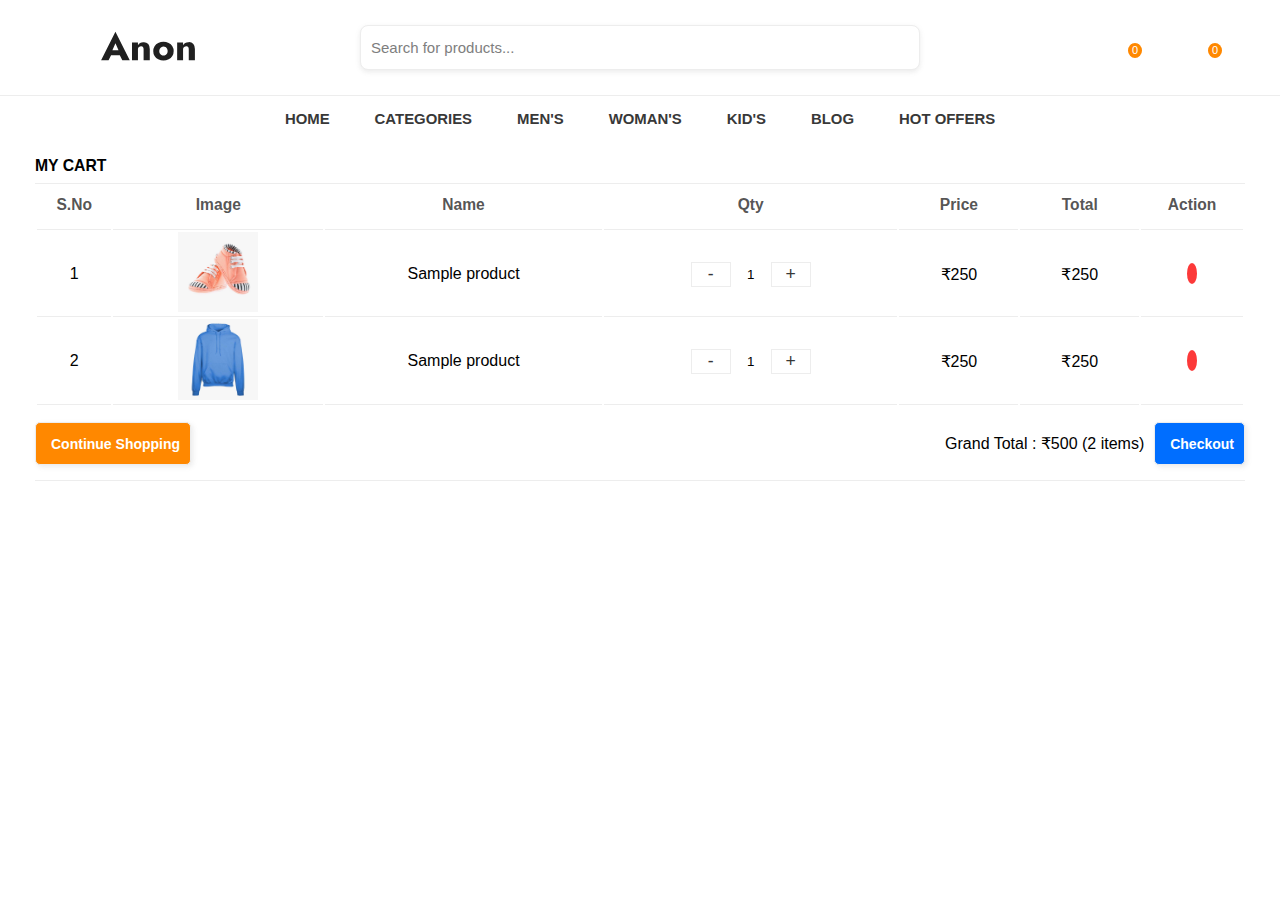
<file: cart.html>
<!doctype html>
<html lang="en">

<head>
    <title>Ecommerce</title>
    <!-- Required meta tags -->
    <meta charset="utf-8">
    <meta name="viewport" content="width=device-width, initial-scale=1, shrink-to-fit=no">
    <link rel="stylesheet" href="https://cdnjs.cloudflare.com/ajax/libs/font-awesome/6.1.1/css/all.min.css"
        integrity="sha512-KfkfwYDsLkIlwQp6LFnl8zNdLGxu9YAA1QvwINks4PhcElQSvqcyVLLD9aMhXd13uQjoXtEKNosOWaZqXgel0g=="
        crossorigin="anonymous" referrerpolicy="no-referrer" />
    <link rel="stylesheet" href="https://cdn.jsdelivr.net/npm/swiper@8/swiper-bundle.min.css" />

    <link rel="stylesheet" href="style.css">
</head>

<body>

    <div class="overlay" id="overlay"></div>

    <!-- header -->
    <div class="header">
        <div class="container">
            <div class="logo">
                <a href=""><img src="assets/images/logo/logo.svg" alt=""></a>
            </div>
            <form action="#">
                <input type="text" placeholder="Search for products...">
                <i class="fa-solid fa-magnifying-glass"></i>
            </form>
            <div class="user-action">
                <a href="#"><i class="fa-regular fa-user"></i></a>
                <div class="cart">
                    <a href="#"><i class="fa-solid fa-bag-shopping"></i></a>
                    <span>0</span>
                </div>
                <div class="order">
                    <a href="#"><i class="fa-solid fa-truck-fast"></i></a>
                    <span>0</span>
                </div>
            </div>
        </div>
    </div>

    <!-- menu's -->
    <nav class="navbar">
        <div class="container">
            <ul class="menubar">
                <li class="menu-category-list">
                    <a href="#" class="menu-title">Home</a>
                </li>
                <li class="menu-category-list">
                    <a href="#" class="menu-title">Categories</a>
                    <div class="dropdown-container">
                        <div class="dropdown-lists">
                            <h4 class="dropdown-heading">Men's</h4>
                            <ul class="dropdown-menu">
                                <li><a href="#" class="dropdown-menu-title">Casual</a></li>
                                <li><a href="#" class="dropdown-menu-title">Formal</a></li>
                                <li><a href="#" class="dropdown-menu-title">T-shirt</a></li>
                                <li><a href="#" class="dropdown-menu-title">Shorts</a></li>
                                <li><a href="#" class="dropdown-menu-title">Jeans</a></li>
                                <li><a href="#" class="dropdown-menu-title"><img
                                            src="assets/images/electronics-banner-1.jpg" alt=""></a></li>
                            </ul>
                        </div>
                        <div class="dropdown-lists">
                            <h4 class="dropdown-heading">Women's</h4>
                            <ul class="dropdown-menu">
                                <li><a href="#" class="dropdown-menu-title">Casual</a></li>
                                <li><a href="#" class="dropdown-menu-title">Formal</a></li>
                                <li><a href="#" class="dropdown-menu-title">Kurties</a></li>
                                <li><a href="#" class="dropdown-menu-title">Sarees</a></li>
                                <li><a href="#" class="dropdown-menu-title">Lehanga</a></li>
                                <li><a href="#" class="dropdown-menu-title"><img src="assets/images/mens-banner.jpg"
                                            alt=""></a></li>
                            </ul>
                        </div>
                        <div class="dropdown-lists">
                            <h4 class="dropdown-heading">Kid's</h4>
                            <ul class="dropdown-menu">
                                <li><a href="#" class="dropdown-menu-title">Jeans</a></li>
                                <li><a href="#" class="dropdown-menu-title">Shorts</a></li>
                                <li><a href="#" class="dropdown-menu-title">T-shirt</a></li>
                                <li><a href="#" class="dropdown-menu-title">Hats</a></li>
                                <li><a href="#" class="dropdown-menu-title">Shoes</a></li>
                                <li><a href="#" class="dropdown-menu-title"><img src="assets/images/womens-banner.jpg"
                                            alt=""></a></li>
                            </ul>
                        </div>
                        <div class="dropdown-lists">
                            <h4 class="dropdown-heading">Accessories</h4>
                            <ul class="dropdown-menu">
                                <li><a href="#" class="dropdown-menu-title">Earings</a></li>
                                <li><a href="#" class="dropdown-menu-title">Mackup-kit</a></li>
                                <li><a href="#" class="dropdown-menu-title">Lipstick</a></li>
                                <li><a href="#" class="dropdown-menu-title">Belt</a></li>
                                <li><a href="#" class="dropdown-menu-title">Watches</a></li>
                                <li><a href="#" class="dropdown-menu-title"><img
                                            src="assets/images/electronics-banner-2.jpg" alt=""></a></li>
                            </ul>
                        </div>
                    </div>
                </li>
                <li class="menu-category-list">
                    <a href="#" class="menu-title">Men's</a>
                    <ul class="dropdown-single-list">
                        <li class="dropdown-item"><a href="#">T-shirts</a></li>
                        <li class="dropdown-item"><a href="#">Shorts</a></li>
                        <li class="dropdown-item"><a href="#">Shoes</a></li>
                        <li class="dropdown-item"><a href="#">Jeans</a></li>
                    </ul>
                </li>
                <li class="menu-category-list">
                    <a href="#" class="menu-title">Woman's</a>
                    <ul class="dropdown-single-list">
                        <li class="dropdown-item"><a href="#">Kurties</a></li>
                        <li class="dropdown-item"><a href="#">Sarees</a></li>
                        <li class="dropdown-item"><a href="#">Lehanga</a></li>
                        <li class="dropdown-item"><a href="#">Jeans</a></li>
                    </ul>
                </li>
                <li class="menu-category-list">
                    <a href="#" class="menu-title">Kid's</a>
                    <ul class="dropdown-single-list">
                        <li class="dropdown-item"><a href="#">T-shirts</a></li>
                        <li class="dropdown-item"><a href="#">Shorts</a></li>
                        <li class="dropdown-item"><a href="#">Shoes</a></li>
                        <li class="dropdown-item"><a href="#">Hats</a></li>
                    </ul>
                </li>
                <li class="menu-category-list">
                    <a href="#" class="menu-title">Blog</a>
                </li>
                <li class="menu-category-list">
                    <a href="#" class="menu-title">Hot Offers</a>
                </li>
            </ul>
        </div>
    </nav>

    <!-- mobile-menu -->
    <div class="mobile-menu-pane">
        <ul class="menu-container">
            <li class="menu_lists_item"><a id="sidebar_btn"><i class="fas fa-bars"></i></a></li>
            <li class="menu_lists_item"><a href="#"><i class="fas fa-bag-shopping"></i><span>0</span></a></li>
            <li class="menu_lists_item"><a href="#"><i class="fas fa-truck-fast"></i></a></li>
            <li class="menu_lists_item"><a href="#"><i class="fas fa-user"></i></a></li>
            <li class="menu_lists_item"><a id="sidebar2_btn"><i class="fas fa-list"></i></a></li>
        </ul>
    </div>

    <div class="mobile-sidebar-pane">
        <div class="container" id="sidebar">
            <div class="heading">
                <h3>Menu</h3>
                <div id="sidebar_close">
                    <i class="fa fa-xmark"></i>
                </div>
            </div>
            <ul class="mobile_main_menu">
                <li class="mobile_menu_lists">
                    <a href="#" class="mobile_menu_links">Home</a>
                </li>
                <li class="mobile_menu_lists">
                    <button class="accordian_menu" id="accordian_menu">
                        <p class="menu_name">Men's</p>
                        <div><i class="fa fa-plus"></i></div>
                    </button>
                    <ul class="mobile_category_menu" id="mobile_category_menu">
                        <li class="mobile_category_menu_lists"><a href="#">T-shirts</a></li>
                        <li class="mobile_category_menu_lists"><a href="#">Shorts</a></li>
                        <li class="mobile_category_menu_lists"><a href="#">Shoes</a></li>
                        <li class="mobile_category_menu_lists"><a href="#">Jeans</a></li>
                    </ul>
                </li>
                <li class="mobile_menu_lists">
                    <button class="accordian_menu" id="accordian_menu">
                        <p class="menu_name">Women's</p>
                        <div><i class="fa fa-plus"></i></div>
                    </button>
                    <ul class="mobile_category_menu" id="mobile_category_menu">
                        <li class="mobile_category_menu_lists"><a href="#">Kurties</a></li>
                        <li class="mobile_category_menu_lists"><a href="#">Sarees</a></li>
                        <li class="mobile_category_menu_lists"><a href="#">Lehangs</a></li>
                        <li class="mobile_category_menu_lists"><a href="#">Jeans</a></li>
                    </ul>
                </li>
                <li class="mobile_menu_lists">
                    <button class="accordian_menu" id="accordian_menu">
                        <p class="menu_name">Kid's</p>
                        <div><i class="fa fa-plus"></i></div>
                    </button>
                    <ul class="mobile_category_menu" id="mobile_category_menu">
                        <li class="mobile_category_menu_lists"><a href="#">T-shirts</a></li>
                        <li class="mobile_category_menu_lists"><a href="#">Shorts</a></li>
                        <li class="mobile_category_menu_lists"><a href="#">Shoes</a></li>
                        <li class="mobile_category_menu_lists"><a href="#">Hats</a></li>
                    </ul>
                </li>
                <li class="mobile_menu_lists">
                    <a href="#" class="mobile_menu_links">Blog</a>
                </li>
                <li class="mobile_menu_lists">
                    <a href="#" class="mobile_menu_links">Hot Offers</a>
                </li>
            </ul>
        </div>
    </div>

    <div class="mobile-sidebar-pane">
        <div class="container" id="sidebar2">
            <div class="heading">
                <h3>Categories</h3>
                <div id="sidebar2_close">
                    <i class="fa fa-xmark"></i>
                </div>
            </div>
            <ul class="mobile_main_menu">
                <li class="mobile_menu_lists">
                    <button class="accordian_menu" id="accordian_menu">
                        <p class="menu_name">Men's</p>
                        <div><i class="fa fa-plus"></i></div>
                    </button>
                    <ul class="mobile_category_menu" id="mobile_category_menu">
                        <li class="mobile_category_menu_lists"><a href="#">Formal</a></li>
                        <li class="mobile_category_menu_lists"><a href="#">Casual</a></li>
                        <li class="mobile_category_menu_lists"><a href="#">T-shirts</a></li>
                        <li class="mobile_category_menu_lists"><a href="#">Shorts</a></li>
                        <li class="mobile_category_menu_lists"><a href="#">Jeans</a></li>
                    </ul>
                </li>
                <li class="mobile_menu_lists">
                    <button class="accordian_menu" id="accordian_menu">
                        <p class="menu_name">Women's</p>
                        <div><i class="fa fa-plus"></i></div>
                    </button>
                    <ul class="mobile_category_menu" id="mobile_category_menu">
                        <li class="mobile_category_menu_lists"><a href="#">Formal</a></li>
                        <li class="mobile_category_menu_lists"><a href="#">Casual</a></li>
                        <li class="mobile_category_menu_lists"><a href="#">Kurties</a></li>
                        <li class="mobile_category_menu_lists"><a href="#">Sarees</a></li>
                        <li class="mobile_category_menu_lists"><a href="#">Lehangs</a></li>
                    </ul>
                </li>
                <li class="mobile_menu_lists">
                    <button class="accordian_menu" id="accordian_menu">
                        <p class="menu_name">Kid's</p>
                        <div><i class="fa fa-plus"></i></div>
                    </button>
                    <ul class="mobile_category_menu" id="mobile_category_menu">
                        <li class="mobile_category_menu_lists"><a href="#">Jeans</a></li>
                        <li class="mobile_category_menu_lists"><a href="#">Shorts</a></li>
                        <li class="mobile_category_menu_lists"><a href="#">T-shirts</a></li>
                        <li class="mobile_category_menu_lists"><a href="#">Hats</a></li>
                        <li class="mobile_category_menu_lists"><a href="#">Shoes</a></li>
                    </ul>
                </li>
                <li class="mobile_menu_lists">
                    <button class="accordian_menu" id="accordian_menu">
                        <p class="menu_name">Accessories</p>
                        <div><i class="fa fa-plus"></i></div>
                    </button>
                    <ul class="mobile_category_menu" id="mobile_category_menu">
                        <li class="mobile_category_menu_lists"><a href="#">Earings</a></li>
                        <li class="mobile_category_menu_lists"><a href="#">Makeup Kit</a></li>
                        <li class="mobile_category_menu_lists"><a href="#">Lipstick</a></li>
                        <li class="mobile_category_menu_lists"><a href="#">Belt</a></li>
                        <li class="mobile_category_menu_lists"><a href="#">Watches</a></li>
                    </ul>
                </li>
                <li class="mobile_menu_lists">
                    <button class="accordian_menu" id="accordian_menu">
                        <p class="menu_name">Top Picks</p>
                        <div><i class="fa fa-plus"></i></div>
                    </button>
                    <ul class="mobile_category_menu" id="mobile_category_menu">
                        <li class="mobile_category_menu_lists"><a href="#">Under &#8377;100</a></li>
                        <li class="mobile_category_menu_lists"><a href="#">&#8377;100 - &#8377;500</a></li>
                        <li class="mobile_category_menu_lists"><a href="#">&#8377;500 - &#8377;1000</a></li>
                        <li class="mobile_category_menu_lists"><a href="#">&#8377;1000 - &#8377;5000</a></li>
                        <li class="mobile_category_menu_lists"><a href="#">&#8377;5000 - &#8377;10000</a></li>
                        <li class="mobile_category_menu_lists"><a href="#">Above &#8377;10000</a></li>
                    </ul>
                </li>
            </ul>
        </div>
    </div>

    <!-- cart section  -->
    <div class="my_cart">
        <div class="container">
            <div class="my_cart_section">
                <h3 class="heading">My Cart</h3>
                <div class="main_cart">
                    <table class="table">
                        <thead>
                            <th>S.No</th>
                            <th>Image</th>
                            <th>Name</th>
                            <th>Qty</th>
                            <th>Price</th>
                            <th>Total</th>
                            <th>Action</th>
                        </thead>
                        <tbody>
                            <tr>
                                <td>1</td>
                                <td><img src="assets/images/products/1.jpg" alt=""></td>
                                <td><p>Sample product</p></td>
                                <td>
                                    <div class="qty">
                                        <button class="qtyDown">-</button>
                                        <input type="text" readonly value="1">
                                        <button class="qtyUp">+</button>
                                    </div>
                                </td>
                                <td>&#8377;250</td>
                                <td>&#8377;250</td>
                                <td><i class="fas fa-xmark"></i></td>
                            </tr>
                            <tr>
                                <td>2</td>
                                <td><img src="assets/images/products/2.jpg" alt=""></td>
                                <td><p>Sample product</p></td>
                                <td>
                                    <div class="qty">
                                        <button class="qtyDown">-</button>
                                        <input type="text" readonly value="1">
                                        <button class="qtyUp">+</button>
                                    </div>
                                </td>
                                <td>&#8377;250</td>
                                <td>&#8377;250</td>
                                <td><i class="fas fa-xmark"></i></td>
                            </tr>
                        </tbody>
                    </table>
                </div>
                <div class="cart_actions">
                    <div class="left">
                        <button><i class="fa fa-shopping-basket"></i>Continue Shopping</button>
                    </div>
                    <div class="right">
                        <p>Grand Total : &#8377;500 (2 items)</p>
                        <button><i class="fa fa-wallet"></i>Checkout</button>
                    </div>
                </div>
            </div>
        </div>
    </div>

    <script src="https://cdn.jsdelivr.net/npm/swiper@8/swiper-bundle.min.js"></script>
    <script src="app.js"></script>
    <script>
        
    </script>
</body>

</html>
</file>
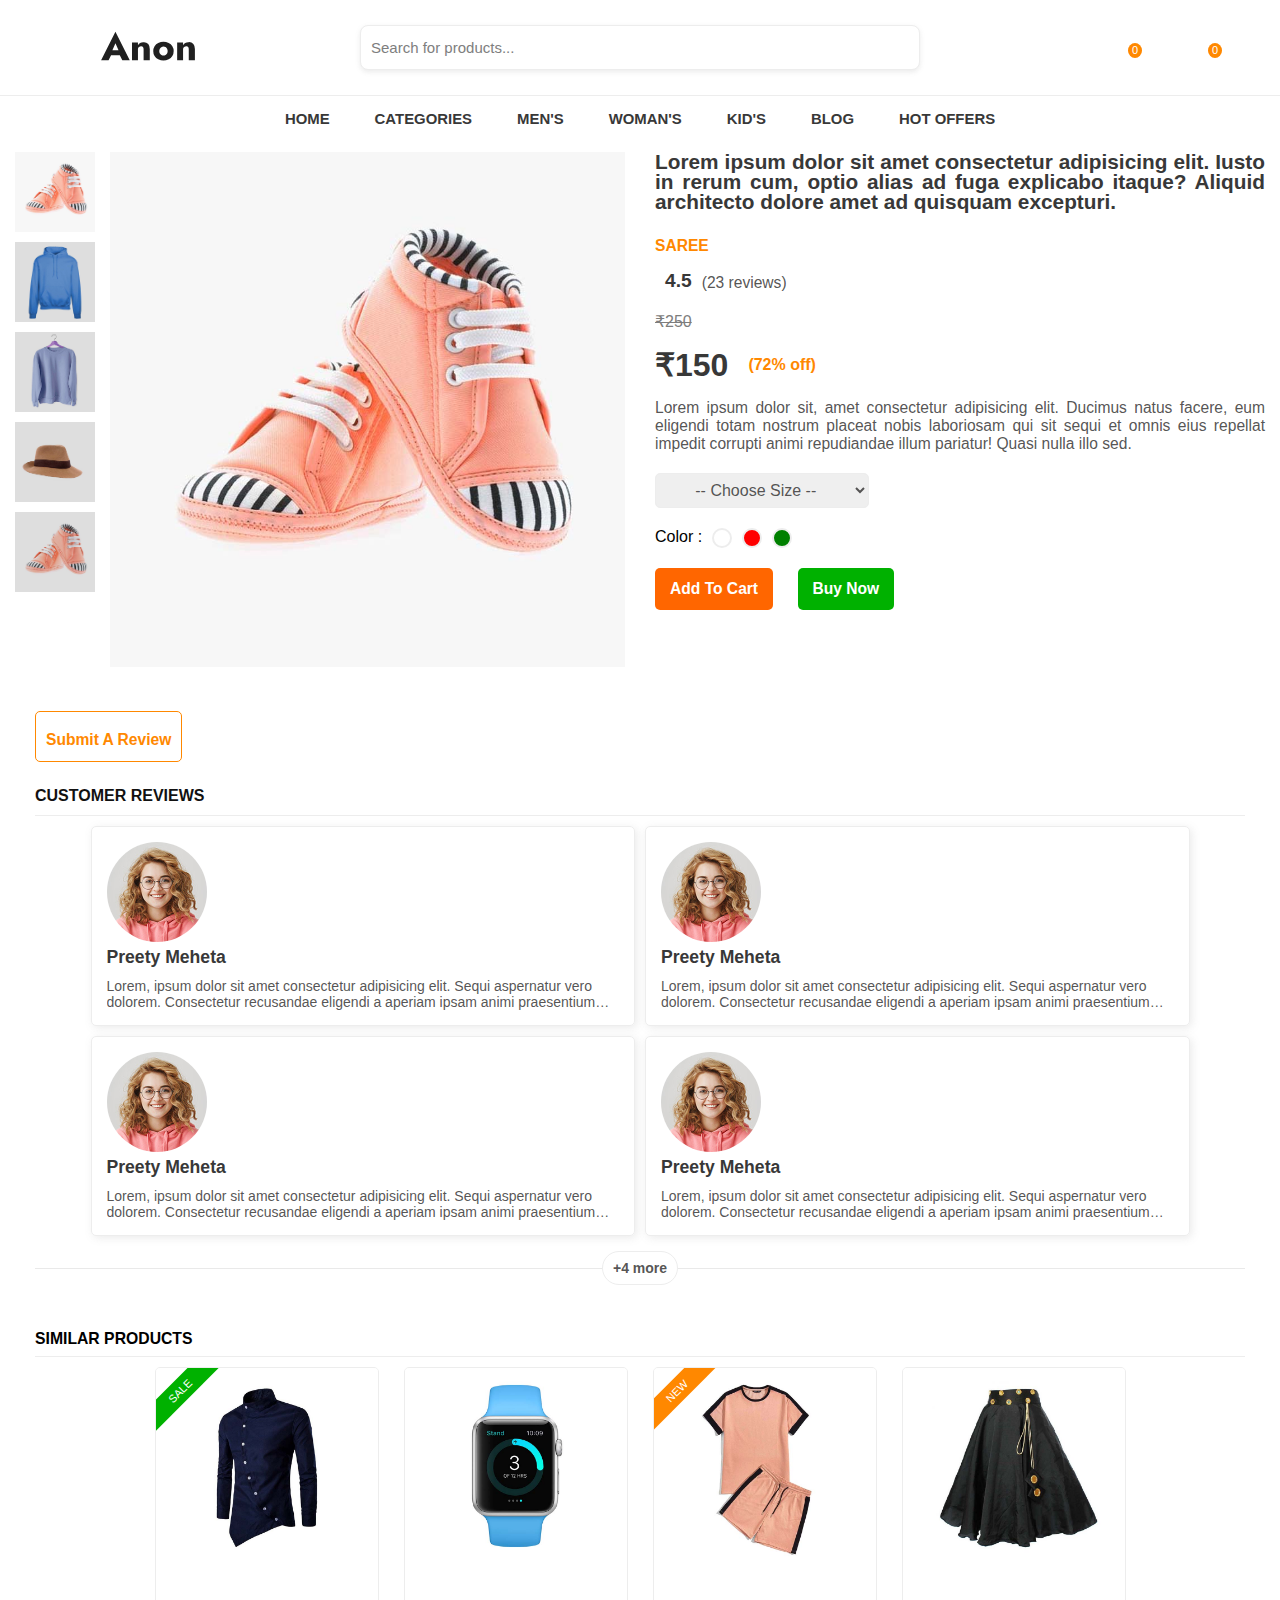
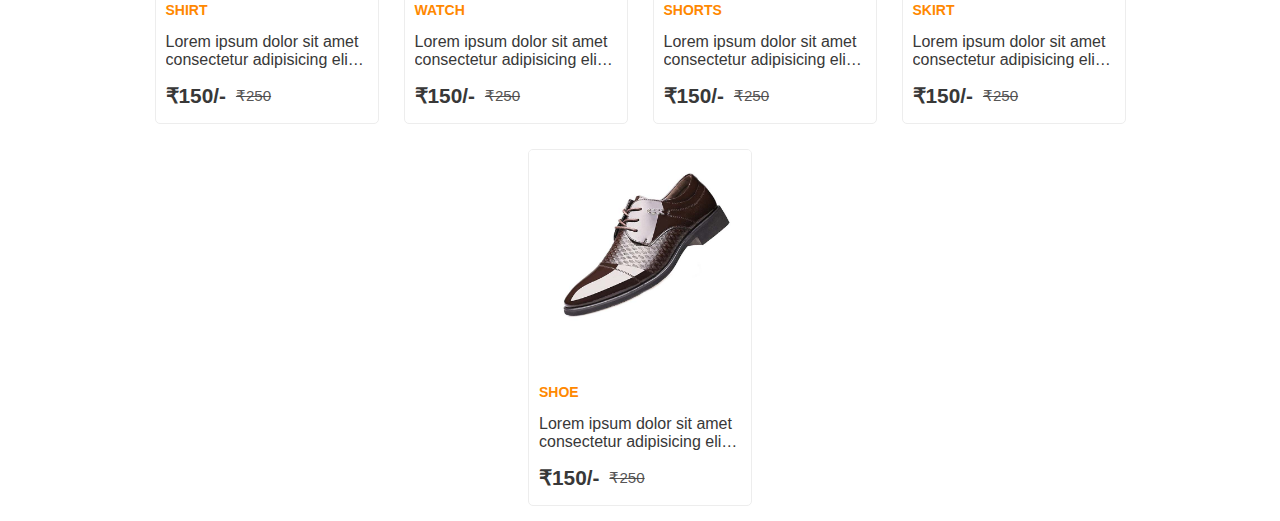
<file: product.html>
<!doctype html>
<html lang="en">

<head>
    <title>Ecommerce</title>
    <!-- Required meta tags -->
    <meta charset="utf-8">
    <meta name="viewport" content="width=device-width, initial-scale=1, shrink-to-fit=no">
    <link rel="stylesheet" href="https://cdnjs.cloudflare.com/ajax/libs/font-awesome/6.1.1/css/all.min.css"
        integrity="sha512-KfkfwYDsLkIlwQp6LFnl8zNdLGxu9YAA1QvwINks4PhcElQSvqcyVLLD9aMhXd13uQjoXtEKNosOWaZqXgel0g=="
        crossorigin="anonymous" referrerpolicy="no-referrer" />
    <link rel="stylesheet" href="https://cdn.jsdelivr.net/npm/swiper@8/swiper-bundle.min.css" />

    <link rel="stylesheet" href="style.css">
</head>

<body>

    <div class="overlay" id="overlay"></div>

    <!-- header -->
    <div class="header">
        <div class="container">
            <div class="logo">
                <a href=""><img src="assets/images/logo/logo.svg" alt=""></a>
            </div>
            <form action="#">
                <input type="text" placeholder="Search for products...">
                <i class="fa-solid fa-magnifying-glass"></i>
            </form>
            <div class="user-action">
                <a href="#"><i class="fa-regular fa-user"></i></a>
                <div class="cart">
                    <a href="#"><i class="fa-solid fa-bag-shopping"></i></a>
                    <span>0</span>
                </div>
                <div class="order">
                    <a href="#"><i class="fa-solid fa-truck-fast"></i></a>
                    <span>0</span>
                </div>
            </div>
        </div>
    </div>

    <!-- menu's -->
    <nav class="navbar">
        <div class="container">
            <ul class="menubar">
                <li class="menu-category-list">
                    <a href="#" class="menu-title">Home</a>
                </li>
                <li class="menu-category-list">
                    <a href="#" class="menu-title">Categories</a>
                    <div class="dropdown-container">
                        <div class="dropdown-lists">
                            <h4 class="dropdown-heading">Men's</h4>
                            <ul class="dropdown-menu">
                                <li><a href="#" class="dropdown-menu-title">Casual</a></li>
                                <li><a href="#" class="dropdown-menu-title">Formal</a></li>
                                <li><a href="#" class="dropdown-menu-title">T-shirt</a></li>
                                <li><a href="#" class="dropdown-menu-title">Shorts</a></li>
                                <li><a href="#" class="dropdown-menu-title">Jeans</a></li>
                                <li><a href="#" class="dropdown-menu-title"><img
                                            src="assets/images/electronics-banner-1.jpg" alt=""></a></li>
                            </ul>
                        </div>
                        <div class="dropdown-lists">
                            <h4 class="dropdown-heading">Women's</h4>
                            <ul class="dropdown-menu">
                                <li><a href="#" class="dropdown-menu-title">Casual</a></li>
                                <li><a href="#" class="dropdown-menu-title">Formal</a></li>
                                <li><a href="#" class="dropdown-menu-title">Kurties</a></li>
                                <li><a href="#" class="dropdown-menu-title">Sarees</a></li>
                                <li><a href="#" class="dropdown-menu-title">Lehanga</a></li>
                                <li><a href="#" class="dropdown-menu-title"><img src="assets/images/mens-banner.jpg"
                                            alt=""></a></li>
                            </ul>
                        </div>
                        <div class="dropdown-lists">
                            <h4 class="dropdown-heading">Kid's</h4>
                            <ul class="dropdown-menu">
                                <li><a href="#" class="dropdown-menu-title">Jeans</a></li>
                                <li><a href="#" class="dropdown-menu-title">Shorts</a></li>
                                <li><a href="#" class="dropdown-menu-title">T-shirt</a></li>
                                <li><a href="#" class="dropdown-menu-title">Hats</a></li>
                                <li><a href="#" class="dropdown-menu-title">Shoes</a></li>
                                <li><a href="#" class="dropdown-menu-title"><img src="assets/images/womens-banner.jpg"
                                            alt=""></a></li>
                            </ul>
                        </div>
                        <div class="dropdown-lists">
                            <h4 class="dropdown-heading">Accessories</h4>
                            <ul class="dropdown-menu">
                                <li><a href="#" class="dropdown-menu-title">Earings</a></li>
                                <li><a href="#" class="dropdown-menu-title">Mackup-kit</a></li>
                                <li><a href="#" class="dropdown-menu-title">Lipstick</a></li>
                                <li><a href="#" class="dropdown-menu-title">Belt</a></li>
                                <li><a href="#" class="dropdown-menu-title">Watches</a></li>
                                <li><a href="#" class="dropdown-menu-title"><img
                                            src="assets/images/electronics-banner-2.jpg" alt=""></a></li>
                            </ul>
                        </div>
                    </div>
                </li>
                <li class="menu-category-list">
                    <a href="#" class="menu-title">Men's</a>
                    <ul class="dropdown-single-list">
                        <li class="dropdown-item"><a href="#">T-shirts</a></li>
                        <li class="dropdown-item"><a href="#">Shorts</a></li>
                        <li class="dropdown-item"><a href="#">Shoes</a></li>
                        <li class="dropdown-item"><a href="#">Jeans</a></li>
                    </ul>
                </li>
                <li class="menu-category-list">
                    <a href="#" class="menu-title">Woman's</a>
                    <ul class="dropdown-single-list">
                        <li class="dropdown-item"><a href="#">Kurties</a></li>
                        <li class="dropdown-item"><a href="#">Sarees</a></li>
                        <li class="dropdown-item"><a href="#">Lehanga</a></li>
                        <li class="dropdown-item"><a href="#">Jeans</a></li>
                    </ul>
                </li>
                <li class="menu-category-list">
                    <a href="#" class="menu-title">Kid's</a>
                    <ul class="dropdown-single-list">
                        <li class="dropdown-item"><a href="#">T-shirts</a></li>
                        <li class="dropdown-item"><a href="#">Shorts</a></li>
                        <li class="dropdown-item"><a href="#">Shoes</a></li>
                        <li class="dropdown-item"><a href="#">Hats</a></li>
                    </ul>
                </li>
                <li class="menu-category-list">
                    <a href="#" class="menu-title">Blog</a>
                </li>
                <li class="menu-category-list">
                    <a href="#" class="menu-title">Hot Offers</a>
                </li>
            </ul>
        </div>
    </nav>

    <!-- mobile-menu -->
    <div class="mobile-menu-pane">
        <ul class="menu-container">
            <li class="menu_lists_item"><a id="sidebar_btn"><i class="fas fa-bars"></i></a></li>
            <li class="menu_lists_item"><a href="#"><i class="fas fa-bag-shopping"></i><span>0</span></a></li>
            <li class="menu_lists_item"><a href="#"><i class="fas fa-truck-fast"></i></a></li>
            <li class="menu_lists_item"><a href="#"><i class="fas fa-user"></i></a></li>
            <li class="menu_lists_item"><a id="sidebar2_btn"><i class="fas fa-list"></i></a></li>
        </ul>
    </div>

    <div class="mobile-sidebar-pane">
        <div class="container" id="sidebar">
            <div class="heading">
                <h3>Menu</h3>
                <div id="sidebar_close">
                    <i class="fa fa-xmark"></i>
                </div>
            </div>
            <ul class="mobile_main_menu">
                <li class="mobile_menu_lists">
                    <a href="#" class="mobile_menu_links">Home</a>
                </li>
                <li class="mobile_menu_lists">
                    <button class="accordian_menu" id="accordian_menu">
                        <p class="menu_name">Men's</p>
                        <div><i class="fa fa-plus"></i></div>
                    </button>
                    <ul class="mobile_category_menu" id="mobile_category_menu">
                        <li class="mobile_category_menu_lists"><a href="#">T-shirts</a></li>
                        <li class="mobile_category_menu_lists"><a href="#">Shorts</a></li>
                        <li class="mobile_category_menu_lists"><a href="#">Shoes</a></li>
                        <li class="mobile_category_menu_lists"><a href="#">Jeans</a></li>
                    </ul>
                </li>
                <li class="mobile_menu_lists">
                    <button class="accordian_menu" id="accordian_menu">
                        <p class="menu_name">Women's</p>
                        <div><i class="fa fa-plus"></i></div>
                    </button>
                    <ul class="mobile_category_menu" id="mobile_category_menu">
                        <li class="mobile_category_menu_lists"><a href="#">Kurties</a></li>
                        <li class="mobile_category_menu_lists"><a href="#">Sarees</a></li>
                        <li class="mobile_category_menu_lists"><a href="#">Lehangs</a></li>
                        <li class="mobile_category_menu_lists"><a href="#">Jeans</a></li>
                    </ul>
                </li>
                <li class="mobile_menu_lists">
                    <button class="accordian_menu" id="accordian_menu">
                        <p class="menu_name">Kid's</p>
                        <div><i class="fa fa-plus"></i></div>
                    </button>
                    <ul class="mobile_category_menu" id="mobile_category_menu">
                        <li class="mobile_category_menu_lists"><a href="#">T-shirts</a></li>
                        <li class="mobile_category_menu_lists"><a href="#">Shorts</a></li>
                        <li class="mobile_category_menu_lists"><a href="#">Shoes</a></li>
                        <li class="mobile_category_menu_lists"><a href="#">Hats</a></li>
                    </ul>
                </li>
                <li class="mobile_menu_lists">
                    <a href="#" class="mobile_menu_links">Blog</a>
                </li>
                <li class="mobile_menu_lists">
                    <a href="#" class="mobile_menu_links">Hot Offers</a>
                </li>
            </ul>
        </div>
    </div>

    <div class="mobile-sidebar-pane">
        <div class="container" id="sidebar2">
            <div class="heading">
                <h3>Categories</h3>
                <div id="sidebar2_close">
                    <i class="fa fa-xmark"></i>
                </div>
            </div>
            <ul class="mobile_main_menu">
                <li class="mobile_menu_lists">
                    <button class="accordian_menu" id="accordian_menu">
                        <p class="menu_name">Men's</p>
                        <div><i class="fa fa-plus"></i></div>
                    </button>
                    <ul class="mobile_category_menu" id="mobile_category_menu">
                        <li class="mobile_category_menu_lists"><a href="#">Formal</a></li>
                        <li class="mobile_category_menu_lists"><a href="#">Casual</a></li>
                        <li class="mobile_category_menu_lists"><a href="#">T-shirts</a></li>
                        <li class="mobile_category_menu_lists"><a href="#">Shorts</a></li>
                        <li class="mobile_category_menu_lists"><a href="#">Jeans</a></li>
                    </ul>
                </li>
                <li class="mobile_menu_lists">
                    <button class="accordian_menu" id="accordian_menu">
                        <p class="menu_name">Women's</p>
                        <div><i class="fa fa-plus"></i></div>
                    </button>
                    <ul class="mobile_category_menu" id="mobile_category_menu">
                        <li class="mobile_category_menu_lists"><a href="#">Formal</a></li>
                        <li class="mobile_category_menu_lists"><a href="#">Casual</a></li>
                        <li class="mobile_category_menu_lists"><a href="#">Kurties</a></li>
                        <li class="mobile_category_menu_lists"><a href="#">Sarees</a></li>
                        <li class="mobile_category_menu_lists"><a href="#">Lehangs</a></li>
                    </ul>
                </li>
                <li class="mobile_menu_lists">
                    <button class="accordian_menu" id="accordian_menu">
                        <p class="menu_name">Kid's</p>
                        <div><i class="fa fa-plus"></i></div>
                    </button>
                    <ul class="mobile_category_menu" id="mobile_category_menu">
                        <li class="mobile_category_menu_lists"><a href="#">Jeans</a></li>
                        <li class="mobile_category_menu_lists"><a href="#">Shorts</a></li>
                        <li class="mobile_category_menu_lists"><a href="#">T-shirts</a></li>
                        <li class="mobile_category_menu_lists"><a href="#">Hats</a></li>
                        <li class="mobile_category_menu_lists"><a href="#">Shoes</a></li>
                    </ul>
                </li>
                <li class="mobile_menu_lists">
                    <button class="accordian_menu" id="accordian_menu">
                        <p class="menu_name">Accessories</p>
                        <div><i class="fa fa-plus"></i></div>
                    </button>
                    <ul class="mobile_category_menu" id="mobile_category_menu">
                        <li class="mobile_category_menu_lists"><a href="#">Earings</a></li>
                        <li class="mobile_category_menu_lists"><a href="#">Makeup Kit</a></li>
                        <li class="mobile_category_menu_lists"><a href="#">Lipstick</a></li>
                        <li class="mobile_category_menu_lists"><a href="#">Belt</a></li>
                        <li class="mobile_category_menu_lists"><a href="#">Watches</a></li>
                    </ul>
                </li>
                <li class="mobile_menu_lists">
                    <button class="accordian_menu" id="accordian_menu">
                        <p class="menu_name">Top Picks</p>
                        <div><i class="fa fa-plus"></i></div>
                    </button>
                    <ul class="mobile_category_menu" id="mobile_category_menu">
                        <li class="mobile_category_menu_lists"><a href="#">Under &#8377;100</a></li>
                        <li class="mobile_category_menu_lists"><a href="#">&#8377;100 - &#8377;500</a></li>
                        <li class="mobile_category_menu_lists"><a href="#">&#8377;500 - &#8377;1000</a></li>
                        <li class="mobile_category_menu_lists"><a href="#">&#8377;1000 - &#8377;5000</a></li>
                        <li class="mobile_category_menu_lists"><a href="#">&#8377;5000 - &#8377;10000</a></li>
                        <li class="mobile_category_menu_lists"><a href="#">Above &#8377;10000</a></li>
                    </ul>
                </li>
            </ul>
        </div>
    </div>

    <div class="product_showcase">
        <div class="container">
            <div class="product_showcase_section">
                <div class="left">
                    <div class="gallery">
                        <div class="images active">
                            <img onmouseover="selectImage(this.src,1)" src="assets/images/products/1.jpg" alt="">
                        </div>
                        <div class="images">
                            <img onmouseover="selectImage(this.src,2)" src="assets/images/products/2.jpg" alt="">
                        </div>
                        <div class="images">
                            <img onmouseover="selectImage(this.src,3)" src="assets/images/products/3.jpg" alt="">
                        </div>
                        <div class="images">
                            <img onmouseover="selectImage(this.src,4)" src="assets/images/products/4.jpg" alt="">
                        </div>
                        <div class="images">
                            <img onmouseover="selectImage(this.src,5)" src="assets/images/products/1.jpg" alt="">
                        </div>
                    </div>
                    <div class="main_product">
                        <div class="image" id="picture" onmousemove="move(event)">
                            <div class="scan"></div>
                            <img src="assets/images/products/1.jpg" alt="">
                        </div>
                        <div class="zoom" id="zoom"></div>
                    </div>
                </div>
                <div class="right">
                    <div class="product_details">
                        <h3>Lorem ipsum dolor sit amet consectetur adipisicing elit. Iusto in rerum cum, optio alias ad fuga explicabo itaque? Aliquid architecto dolore amet ad quisquam excepturi.</h3>
                        <div class="prod_cat_name">
                            <p>SAREE</p>
                        </div>
                        <div class="prod_review">
                            <div class="rating_stars">
                                <i class="fas fa-star"></i>
                                <i class="fas fa-star"></i>
                                <i class="fas fa-star"></i>
                                <i class="fas fa-star"></i>
                                <i class="fas fa-star-half-stroke"></i>
                            </div>
                            <div class="ratings">
                                <p>4.5</p>
                            </div>
                            <div class="review_info">
                                <p>(23 reviews)</p>
                            </div>
                        </div>
                        <div class="prod_pricing">
                            <p class="prod_act_price">&#8377;250</p>
                            <div>
                                <p class="prod_sell_price">&#8377;150</p>
                                <p class="off_price">(72% off)</p>
                            </div>
                        </div>
                        <div class="description">
                            <p>Lorem ipsum dolor sit, amet consectetur adipisicing elit. Ducimus natus facere, eum eligendi totam nostrum placeat nobis laboriosam qui sit sequi et omnis eius repellat impedit corrupti animi repudiandae illum pariatur! Quasi nulla illo sed.</p>
                        </div>
                        <div class="sizing">
                            <select name="" id="">
                                <option disabled selected>-- Choose Size --</option>
                                <option value="m" >M</option>
                            </select>
                        </div>
                        <!-- enable if needed -->
                        <!-- <div class="sizing">
                            <select name="" id="">
                                <option disabled selected>-- Choose Quantity --</option>
                                <option value="1" >1</option>
                                <option value="2" >2</option>
                                <option value="3" >3</option>
                                <option value="4" >4</option>
                                <option value="5" >5</option>
                                <option value="6" >6</option>
                                <option value="7" >7</option>
                                <option value="8" >8</option>
                                <option value="9" >9</option>
                                <option value="10" >10</option>
                            </select>
                        </div> -->
                        <div class="color">
                            <p class="color_title">Color :</p>
                            <div class="main">
                                <div class="color_palate">
                                    <div class="default"></div>
                                    <p>None</p>
                                </div>
                                <div class="color_palate">
                                    <div class="red" style="background-color: red;"></div>
                                    <p>Red</p>
                                </div>
                                <div class="color_palate">
                                    <div class="green" style="background-color: green;"></div>
                                    <p>Green</p>
                                </div>
                            </div>
                        </div>
                        <div class="buttons">
                            <button class="add_cart">Add To Cart</button>
                            <button class="buy_now">Buy Now</button>
                        </div>
                    </div>
                </div>
            </div>
        </div>
    </div>

    <div class="customer_review">
        <div class="container">
            <div class="customer_review_section">
                <div class="submit_review">
                    <button><i class="fas fa-sm fa-pen"></i> Submit A Review</button>
                </div>
                <div class="review_heading">
                    <p>Customer Reviews</p>
                </div>
                <div class="reviews_card">
                    <div class="user_card">
                        <div class="user_avatar">
                            <img src="assets/images/testimonial-1.jpg" alt="">
                        </div>
                        <div class="user_name"><p>Preety Meheta</p></div>
                        <div class="user_rating_star">
                            <div class="stars">
                                <i class="fas fa-star"></i>
                                <i class="fas fa-star"></i>
                                <i class="fas fa-star"></i>
                                <i class="fas fa-star"></i>
                                <i class="fas fa-star-half-stroke"></i>
                            </div>
                        </div>
                        <div class="user_review_text">
                            <p>Lorem, ipsum dolor sit amet consectetur adipisicing elit. Sequi aspernatur vero dolorem. Consectetur recusandae eligendi a aperiam ipsam animi praesentium explicabo dignissimos odit officia, minima atque eaque asperiores! Amet iure exercitationem a quae. Repudiandae dolor provident quibusdam nesciunt vitae necessitatibus veniam esse et exercitationem maiores? Suscipit laborum nam dignissimos voluptate!</p>
                        </div>
                    </div>
                    <div class="user_card">
                        <div class="user_avatar">
                            <img src="assets/images/testimonial-1.jpg" alt="">
                        </div>
                        <div class="user_name"><p>Preety Meheta</p></div>
                        <div class="user_rating_star">
                            <div class="stars">
                                <i class="fas fa-star"></i>
                                <i class="fas fa-star"></i>
                                <i class="fas fa-star"></i>
                                <i class="fas fa-star"></i>
                                <i class="fas fa-star-half-stroke"></i>
                            </div>
                        </div>
                        <div class="user_review_text">
                            <p>Lorem, ipsum dolor sit amet consectetur adipisicing elit. Sequi aspernatur vero dolorem. Consectetur recusandae eligendi a aperiam ipsam animi praesentium explicabo dignissimos odit officia, minima atque eaque asperiores! Amet iure exercitationem a quae. Repudiandae dolor provident quibusdam nesciunt vitae necessitatibus veniam esse et exercitationem maiores? Suscipit laborum nam dignissimos voluptate!</p>
                        </div>
                    </div>

                    <div class="user_card">
                        <div class="user_avatar">
                            <img src="assets/images/testimonial-1.jpg" alt="">
                        </div>
                        <div class="user_name"><p>Preety Meheta</p></div>
                        <div class="user_rating_star">
                            <div class="stars">
                                <i class="fas fa-star"></i>
                                <i class="fas fa-star"></i>
                                <i class="fas fa-star"></i>
                                <i class="fas fa-star"></i>
                                <i class="fas fa-star-half-stroke"></i>
                            </div>
                        </div>
                        <div class="user_review_text">
                            <p>Lorem, ipsum dolor sit amet consectetur adipisicing elit. Sequi aspernatur vero dolorem. Consectetur recusandae eligendi a aperiam ipsam animi praesentium explicabo dignissimos odit officia, minima atque eaque asperiores! Amet iure exercitationem a quae. Repudiandae dolor provident quibusdam nesciunt vitae necessitatibus veniam esse et exercitationem maiores? Suscipit laborum nam dignissimos voluptate!</p>
                        </div>
                    </div>
                    <div class="user_card">
                        <div class="user_avatar">
                            <img src="assets/images/testimonial-1.jpg" alt="">
                        </div>
                        <div class="user_name"><p>Preety Meheta</p></div>
                        <div class="user_rating_star">
                            <div class="stars">
                                <i class="fas fa-star"></i>
                                <i class="fas fa-star"></i>
                                <i class="fas fa-star"></i>
                                <i class="fas fa-star"></i>
                                <i class="fas fa-star-half-stroke"></i>
                            </div>
                        </div>
                        <div class="user_review_text">
                            <p>Lorem, ipsum dolor sit amet consectetur adipisicing elit. Sequi aspernatur vero dolorem. Consectetur recusandae eligendi a aperiam ipsam animi praesentium explicabo dignissimos odit officia, minima atque eaque asperiores! Amet iure exercitationem a quae. Repudiandae dolor provident quibusdam nesciunt vitae necessitatibus veniam esse et exercitationem maiores? Suscipit laborum nam dignissimos voluptate!</p>
                        </div>
                    </div>
                </div>
                <div class="read_more">
                    <button>+4 more</button>
                    <div class="border"></div>
                </div>

                <!-- <div class="no_review">
                    <p>No Reviews Yet.</p>
                </div> -->
            </div>
        </div>
    </div>

    <div class="latest">
        <div class="container">
            <div class="latest_section">
                <h3 class="heading">Similar Products</h3>
                <div class="card_container">
                    <div class="card">
                        <div class="image">
                            <img src="assets/images/products/shirt-1.jpg" class="img-default" alt="">
                            <img src="assets/images/products/shirt-2.jpg" class="img-hover" alt="">
                            <p class="sale">Sale</p>
                            <div class="actions">
                                <i class="fa fa-eye"></i>
                                <i class="fa fa-cart-plus"></i>
                                <i class="fa fa-heart"></i>
                            </div>
                        </div>
                        <div class="details">
                            <a href="#" class="cat_name">Shirt</a>
                            <h4 class="prod_name">
                                <a href="#" class="name">Lorem ipsum dolor sit amet consectetur adipisicing elit. Modi,
                                    vitae.</a>
                            </h4>
                            <div class="stars">
                                <i class="fas fa-star"></i>
                                <i class="fas fa-star"></i>
                                <i class="fas fa-star"></i>
                                <i class="far fa-star"></i>
                                <i class="far fa-star"></i>
                            </div>
                            <div class="pricing">
                                <div class="sell_price">&#8377;150/-</div>
                                <div class="act_price">&#8377;250</div>
                            </div>
                        </div>
                    </div>
                    <div class="card">
                        <div class="image">
                            <img src="assets/images/products/watch-1.jpg" class="img-default" alt="">
                            <img src="assets/images/products/watch-2.jpg" class="img-hover" alt="">
                            <div class="actions">
                                <i class="fa fa-eye"></i>
                                <i class="fa fa-cart-plus"></i>
                                <i class="fa fa-heart"></i>
                            </div>
                        </div>
                        <div class="details">
                            <a href="#" class="cat_name">Watch</a>
                            <h4 class="prod_name">
                                <a href="#" class="name">Lorem ipsum dolor sit amet consectetur adipisicing elit. Modi,
                                    vitae.</a>
                            </h4>
                            <div class="stars">
                                <i class="fas fa-star"></i>
                                <i class="fas fa-star"></i>
                                <i class="fas fa-star"></i>
                                <i class="far fa-star"></i>
                                <i class="far fa-star"></i>
                            </div>
                            <div class="pricing">
                                <div class="sell_price">&#8377;150/-</div>
                                <div class="act_price">&#8377;250</div>
                            </div>
                        </div>
                    </div>
                    <div class="card">
                        <div class="image">
                            <img src="assets/images/products/shorts-1.jpg" class="img-default" alt="">
                            <img src="assets/images/products/shorts-2.jpg" class="img-hover" alt="">
                            <p class="sale new">New</p>
                            <div class="actions">
                                <i class="fa fa-eye"></i>
                                <i class="fa fa-cart-plus"></i>
                                <i class="fa fa-heart"></i>
                            </div>
                        </div>
                        <div class="details">
                            <a href="#" class="cat_name">Shorts</a>
                            <h4 class="prod_name">
                                <a href="#" class="name">Lorem ipsum dolor sit amet consectetur adipisicing elit. Modi,
                                    vitae.</a>
                            </h4>
                            <div class="stars">
                                <i class="fas fa-star"></i>
                                <i class="fas fa-star"></i>
                                <i class="fas fa-star"></i>
                                <i class="far fa-star"></i>
                                <i class="far fa-star"></i>
                            </div>
                            <div class="pricing">
                                <div class="sell_price">&#8377;150/-</div>
                                <div class="act_price">&#8377;250</div>
                            </div>
                        </div>
                    </div>
                    <div class="card">
                        <div class="image">
                            <img src="assets/images/products/clothes-3.jpg" class="img-default" alt="">
                            <img src="assets/images/products/clothes-4.jpg" class="img-hover" alt="">
                            <div class="actions">
                                <i class="fa fa-eye"></i>
                                <i class="fa fa-cart-plus"></i>
                                <i class="fa fa-heart"></i>
                            </div>
                        </div>
                        <div class="details">
                            <a href="#" class="cat_name">Skirt</a>
                            <h4 class="prod_name">
                                <a href="#" class="name">Lorem ipsum dolor sit amet consectetur adipisicing elit. Modi,
                                    vitae.</a>
                            </h4>
                            <div class="stars">
                                <i class="fas fa-star"></i>
                                <i class="fas fa-star"></i>
                                <i class="fas fa-star"></i>
                                <i class="far fa-star"></i>
                                <i class="far fa-star"></i>
                            </div>
                            <div class="pricing">
                                <div class="sell_price">&#8377;150/-</div>
                                <div class="act_price">&#8377;250</div>
                            </div>
                        </div>
                    </div>
                    <div class="card">
                        <div class="image">
                            <img src="assets/images/products/shoe-1.jpg" class="img-default" alt="">
                            <img src="assets/images/products/shoe-1_1.jpg" class="img-hover" alt="">
                            <div class="actions">
                                <i class="fa fa-eye"></i>
                                <i class="fa fa-cart-plus"></i>
                                <i class="fa fa-heart"></i>
                            </div>
                        </div>
                        <div class="details">
                            <a href="#" class="cat_name">Shoe</a>
                            <h4 class="prod_name">
                                <a href="#" class="name">Lorem ipsum dolor sit amet consectetur adipisicing elit. Modi,
                                    vitae.</a>
                            </h4>
                            <div class="stars">
                                <i class="fas fa-star"></i>
                                <i class="fas fa-star"></i>
                                <i class="fas fa-star"></i>
                                <i class="far fa-star"></i>
                                <i class="far fa-star"></i>
                            </div>
                            <div class="pricing">
                                <div class="sell_price">&#8377;150/-</div>
                                <div class="act_price">&#8377;250</div>
                            </div>
                        </div>
                    </div>
                </div>
            </div>
        </div>
    </div>

    <script src="https://cdn.jsdelivr.net/npm/swiper@8/swiper-bundle.min.js"></script>
    <script src="app.js"></script>
    <script>
        
    </script>
</body>

</html>
</file>
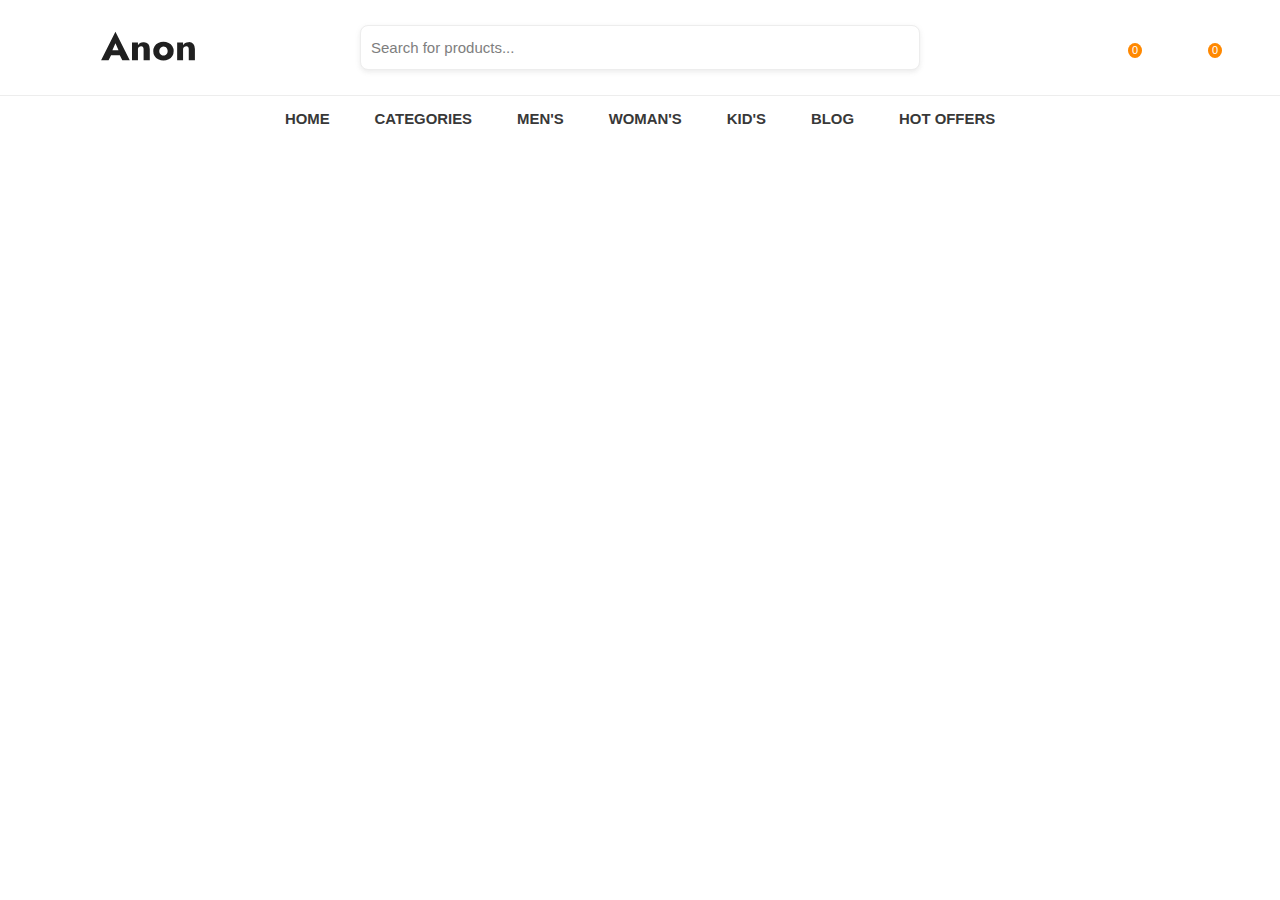
<file: search.html>
<!doctype html>
<html lang="en">

<head>
    <title>Ecommerce</title>
    <!-- Required meta tags -->
    <meta charset="utf-8">
    <meta name="viewport" content="width=device-width, initial-scale=1, shrink-to-fit=no">
    <link rel="stylesheet" href="https://cdnjs.cloudflare.com/ajax/libs/font-awesome/6.1.1/css/all.min.css"
        integrity="sha512-KfkfwYDsLkIlwQp6LFnl8zNdLGxu9YAA1QvwINks4PhcElQSvqcyVLLD9aMhXd13uQjoXtEKNosOWaZqXgel0g=="
        crossorigin="anonymous" referrerpolicy="no-referrer" />
    <link rel="stylesheet" href="https://cdn.jsdelivr.net/npm/swiper@8/swiper-bundle.min.css" />

    <link rel="stylesheet" href="style.css">
</head>

<body>

    <div class="overlay" id="overlay"></div>

    <!-- header -->
    <div class="header">
        <div class="container">
            <div class="logo">
                <a href=""><img src="assets/images/logo/logo.svg" alt=""></a>
            </div>
            <form action="#">
                <input type="text" placeholder="Search for products...">
                <i class="fa-solid fa-magnifying-glass"></i>
            </form>
            <div class="user-action">
                <a href="#"><i class="fa-regular fa-user"></i></a>
                <div class="cart">
                    <a href="#"><i class="fa-solid fa-bag-shopping"></i></a>
                    <span>0</span>
                </div>
                <div class="order">
                    <a href="#"><i class="fa-solid fa-truck-fast"></i></a>
                    <span>0</span>
                </div>
            </div>
        </div>
    </div>

    <!-- menu's -->
    <nav class="navbar">
        <div class="container">
            <ul class="menubar">
                <li class="menu-category-list">
                    <a href="#" class="menu-title">Home</a>
                </li>
                <li class="menu-category-list">
                    <a href="#" class="menu-title">Categories</a>
                    <div class="dropdown-container">
                        <div class="dropdown-lists">
                            <h4 class="dropdown-heading">Men's</h4>
                            <ul class="dropdown-menu">
                                <li><a href="#" class="dropdown-menu-title">Casual</a></li>
                                <li><a href="#" class="dropdown-menu-title">Formal</a></li>
                                <li><a href="#" class="dropdown-menu-title">T-shirt</a></li>
                                <li><a href="#" class="dropdown-menu-title">Shorts</a></li>
                                <li><a href="#" class="dropdown-menu-title">Jeans</a></li>
                                <li><a href="#" class="dropdown-menu-title"><img
                                            src="assets/images/electronics-banner-1.jpg" alt=""></a></li>
                            </ul>
                        </div>
                        <div class="dropdown-lists">
                            <h4 class="dropdown-heading">Women's</h4>
                            <ul class="dropdown-menu">
                                <li><a href="#" class="dropdown-menu-title">Casual</a></li>
                                <li><a href="#" class="dropdown-menu-title">Formal</a></li>
                                <li><a href="#" class="dropdown-menu-title">Kurties</a></li>
                                <li><a href="#" class="dropdown-menu-title">Sarees</a></li>
                                <li><a href="#" class="dropdown-menu-title">Lehanga</a></li>
                                <li><a href="#" class="dropdown-menu-title"><img src="assets/images/mens-banner.jpg"
                                            alt=""></a></li>
                            </ul>
                        </div>
                        <div class="dropdown-lists">
                            <h4 class="dropdown-heading">Kid's</h4>
                            <ul class="dropdown-menu">
                                <li><a href="#" class="dropdown-menu-title">Jeans</a></li>
                                <li><a href="#" class="dropdown-menu-title">Shorts</a></li>
                                <li><a href="#" class="dropdown-menu-title">T-shirt</a></li>
                                <li><a href="#" class="dropdown-menu-title">Hats</a></li>
                                <li><a href="#" class="dropdown-menu-title">Shoes</a></li>
                                <li><a href="#" class="dropdown-menu-title"><img src="assets/images/womens-banner.jpg"
                                            alt=""></a></li>
                            </ul>
                        </div>
                        <div class="dropdown-lists">
                            <h4 class="dropdown-heading">Accessories</h4>
                            <ul class="dropdown-menu">
                                <li><a href="#" class="dropdown-menu-title">Earings</a></li>
                                <li><a href="#" class="dropdown-menu-title">Mackup-kit</a></li>
                                <li><a href="#" class="dropdown-menu-title">Lipstick</a></li>
                                <li><a href="#" class="dropdown-menu-title">Belt</a></li>
                                <li><a href="#" class="dropdown-menu-title">Watches</a></li>
                                <li><a href="#" class="dropdown-menu-title"><img
                                            src="assets/images/electronics-banner-2.jpg" alt=""></a></li>
                            </ul>
                        </div>
                    </div>
                </li>
                <li class="menu-category-list">
                    <a href="#" class="menu-title">Men's</a>
                    <ul class="dropdown-single-list">
                        <li class="dropdown-item"><a href="#">T-shirts</a></li>
                        <li class="dropdown-item"><a href="#">Shorts</a></li>
                        <li class="dropdown-item"><a href="#">Shoes</a></li>
                        <li class="dropdown-item"><a href="#">Jeans</a></li>
                    </ul>
                </li>
                <li class="menu-category-list">
                    <a href="#" class="menu-title">Woman's</a>
                    <ul class="dropdown-single-list">
                        <li class="dropdown-item"><a href="#">Kurties</a></li>
                        <li class="dropdown-item"><a href="#">Sarees</a></li>
                        <li class="dropdown-item"><a href="#">Lehanga</a></li>
                        <li class="dropdown-item"><a href="#">Jeans</a></li>
                    </ul>
                </li>
                <li class="menu-category-list">
                    <a href="#" class="menu-title">Kid's</a>
                    <ul class="dropdown-single-list">
                        <li class="dropdown-item"><a href="#">T-shirts</a></li>
                        <li class="dropdown-item"><a href="#">Shorts</a></li>
                        <li class="dropdown-item"><a href="#">Shoes</a></li>
                        <li class="dropdown-item"><a href="#">Hats</a></li>
                    </ul>
                </li>
                <li class="menu-category-list">
                    <a href="#" class="menu-title">Blog</a>
                </li>
                <li class="menu-category-list">
                    <a href="#" class="menu-title">Hot Offers</a>
                </li>
            </ul>
        </div>
    </nav>

    <!-- mobile-menu -->
    <div class="mobile-menu-pane">
        <ul class="menu-container">
            <li class="menu_lists_item"><a id="sidebar_btn"><i class="fas fa-bars"></i></a></li>
            <li class="menu_lists_item"><a href="#"><i class="fas fa-bag-shopping"></i><span>0</span></a></li>
            <li class="menu_lists_item"><a href="#"><i class="fas fa-truck-fast"></i></a></li>
            <li class="menu_lists_item"><a href="#"><i class="fas fa-user"></i></a></li>
            <li class="menu_lists_item"><a id="sidebar2_btn"><i class="fas fa-list"></i></a></li>
        </ul>
    </div>

    <div class="mobile-sidebar-pane">
        <div class="container" id="sidebar">
            <div class="heading">
                <h3>Menu</h3>
                <div id="sidebar_close">
                    <i class="fa fa-xmark"></i>
                </div>
            </div>
            <ul class="mobile_main_menu">
                <li class="mobile_menu_lists">
                    <a href="#" class="mobile_menu_links">Home</a>
                </li>
                <li class="mobile_menu_lists">
                    <button class="accordian_menu" id="accordian_menu">
                        <p class="menu_name">Men's</p>
                        <div><i class="fa fa-plus"></i></div>
                    </button>
                    <ul class="mobile_category_menu" id="mobile_category_menu">
                        <li class="mobile_category_menu_lists"><a href="#">T-shirts</a></li>
                        <li class="mobile_category_menu_lists"><a href="#">Shorts</a></li>
                        <li class="mobile_category_menu_lists"><a href="#">Shoes</a></li>
                        <li class="mobile_category_menu_lists"><a href="#">Jeans</a></li>
                    </ul>
                </li>
                <li class="mobile_menu_lists">
                    <button class="accordian_menu" id="accordian_menu">
                        <p class="menu_name">Women's</p>
                        <div><i class="fa fa-plus"></i></div>
                    </button>
                    <ul class="mobile_category_menu" id="mobile_category_menu">
                        <li class="mobile_category_menu_lists"><a href="#">Kurties</a></li>
                        <li class="mobile_category_menu_lists"><a href="#">Sarees</a></li>
                        <li class="mobile_category_menu_lists"><a href="#">Lehangs</a></li>
                        <li class="mobile_category_menu_lists"><a href="#">Jeans</a></li>
                    </ul>
                </li>
                <li class="mobile_menu_lists">
                    <button class="accordian_menu" id="accordian_menu">
                        <p class="menu_name">Kid's</p>
                        <div><i class="fa fa-plus"></i></div>
                    </button>
                    <ul class="mobile_category_menu" id="mobile_category_menu">
                        <li class="mobile_category_menu_lists"><a href="#">T-shirts</a></li>
                        <li class="mobile_category_menu_lists"><a href="#">Shorts</a></li>
                        <li class="mobile_category_menu_lists"><a href="#">Shoes</a></li>
                        <li class="mobile_category_menu_lists"><a href="#">Hats</a></li>
                    </ul>
                </li>
                <li class="mobile_menu_lists">
                    <a href="#" class="mobile_menu_links">Blog</a>
                </li>
                <li class="mobile_menu_lists">
                    <a href="#" class="mobile_menu_links">Hot Offers</a>
                </li>
            </ul>
        </div>
    </div>

    <div class="mobile-sidebar-pane">
        <div class="container" id="sidebar2">
            <div class="heading">
                <h3>Categories</h3>
                <div id="sidebar2_close">
                    <i class="fa fa-xmark"></i>
                </div>
            </div>
            <ul class="mobile_main_menu">
                <li class="mobile_menu_lists">
                    <button class="accordian_menu" id="accordian_menu">
                        <p class="menu_name">Men's</p>
                        <div><i class="fa fa-plus"></i></div>
                    </button>
                    <ul class="mobile_category_menu" id="mobile_category_menu">
                        <li class="mobile_category_menu_lists"><a href="#">Formal</a></li>
                        <li class="mobile_category_menu_lists"><a href="#">Casual</a></li>
                        <li class="mobile_category_menu_lists"><a href="#">T-shirts</a></li>
                        <li class="mobile_category_menu_lists"><a href="#">Shorts</a></li>
                        <li class="mobile_category_menu_lists"><a href="#">Jeans</a></li>
                    </ul>
                </li>
                <li class="mobile_menu_lists">
                    <button class="accordian_menu" id="accordian_menu">
                        <p class="menu_name">Women's</p>
                        <div><i class="fa fa-plus"></i></div>
                    </button>
                    <ul class="mobile_category_menu" id="mobile_category_menu">
                        <li class="mobile_category_menu_lists"><a href="#">Formal</a></li>
                        <li class="mobile_category_menu_lists"><a href="#">Casual</a></li>
                        <li class="mobile_category_menu_lists"><a href="#">Kurties</a></li>
                        <li class="mobile_category_menu_lists"><a href="#">Sarees</a></li>
                        <li class="mobile_category_menu_lists"><a href="#">Lehangs</a></li>
                    </ul>
                </li>
                <li class="mobile_menu_lists">
                    <button class="accordian_menu" id="accordian_menu">
                        <p class="menu_name">Kid's</p>
                        <div><i class="fa fa-plus"></i></div>
                    </button>
                    <ul class="mobile_category_menu" id="mobile_category_menu">
                        <li class="mobile_category_menu_lists"><a href="#">Jeans</a></li>
                        <li class="mobile_category_menu_lists"><a href="#">Shorts</a></li>
                        <li class="mobile_category_menu_lists"><a href="#">T-shirts</a></li>
                        <li class="mobile_category_menu_lists"><a href="#">Hats</a></li>
                        <li class="mobile_category_menu_lists"><a href="#">Shoes</a></li>
                    </ul>
                </li>
                <li class="mobile_menu_lists">
                    <button class="accordian_menu" id="accordian_menu">
                        <p class="menu_name">Accessories</p>
                        <div><i class="fa fa-plus"></i></div>
                    </button>
                    <ul class="mobile_category_menu" id="mobile_category_menu">
                        <li class="mobile_category_menu_lists"><a href="#">Earings</a></li>
                        <li class="mobile_category_menu_lists"><a href="#">Makeup Kit</a></li>
                        <li class="mobile_category_menu_lists"><a href="#">Lipstick</a></li>
                        <li class="mobile_category_menu_lists"><a href="#">Belt</a></li>
                        <li class="mobile_category_menu_lists"><a href="#">Watches</a></li>
                    </ul>
                </li>
                <li class="mobile_menu_lists">
                    <button class="accordian_menu" id="accordian_menu">
                        <p class="menu_name">Top Picks</p>
                        <div><i class="fa fa-plus"></i></div>
                    </button>
                    <ul class="mobile_category_menu" id="mobile_category_menu">
                        <li class="mobile_category_menu_lists"><a href="#">Under &#8377;100</a></li>
                        <li class="mobile_category_menu_lists"><a href="#">&#8377;100 - &#8377;500</a></li>
                        <li class="mobile_category_menu_lists"><a href="#">&#8377;500 - &#8377;1000</a></li>
                        <li class="mobile_category_menu_lists"><a href="#">&#8377;1000 - &#8377;5000</a></li>
                        <li class="mobile_category_menu_lists"><a href="#">&#8377;5000 - &#8377;10000</a></li>
                        <li class="mobile_category_menu_lists"><a href="#">Above &#8377;10000</a></li>
                    </ul>
                </li>
            </ul>
        </div>
    </div>

    <script src="https://cdn.jsdelivr.net/npm/swiper@8/swiper-bundle.min.js"></script>
    <script src="app.js"></script>
    <script>
        
    </script>
</body>

</html>
</file>
<file: style.css>
:root {
    --biscuit-color: #eeae00;
    --lemon-yellow: #f5dc00;
    --orangish-yellow: #ff8800;
    --deep-orange: #ff6600;
    --light-grey: #464545ea;
    --boder-light: #e9e9e9;
    --white: #ffffff;
    --asbestos-black: #383838;
    --shadow: rgba(120, 120, 120, 0.15);
    --border: hsl(0, 0%, 93%);
    --white: #ffffff;
    --green: #00b100;
    --black: #111111;
}

@import url('https://fonts.googleapis.com/css2?family=Poppins:wght@100;200;300;400;500;600;700;800;900&display=swap');

* {
    margin: 0;
    padding: 0;
    box-sizing: border-box;
    font-family: 'Poppins', sans-serif;
    font-weight: 500;
}

body::-webkit-scrollbar {
    width: 15px;
}

body::-webkit-scrollbar-track {
    background-color: var(--white);
    border-left: 1px solid var(--border);
}

body::-webkit-scrollbar-thumb {
    background: hsl(0, 0%, 80%);
    border: 3px solid var(--white);
    transition: 0.4s ease;
    border-radius: 10px;
}

body::-webkit-scrollbar-thumb:hover {
    background: hsl(0, 0%, 70%);
}

.has-scrollbar::-webkit-scrollbar {
    width: 12px;
    height: 12px;
}

.has-scrollbar::-webkit-scrollbar-thumb {
    background: transparent;
    border: 3px solid var(--white);
    border-radius: 20px;
}

.has-scrollbar:hover::-webkit-scrollbar-thumb {
    background: hsl(0, 0%, 80%);
}

.has-scrollbar::-webkit-scrollbar-thumb:hover {
    background: hsl(0, 0%, 70%);
}

a,
a:hover,
a:focus {
    text-decoration: none;
    display: block;
}

li {
    list-style: none;
}

i {
    font-size: 25px;
    color: var(--light-grey);
}

.container {
    padding: 0 15px;
}

.header {
    padding: 10px 0;
    border-bottom: 1px solid var(--border);
}

.header .container {
    padding: 15px 25px;
    display: grid;
    grid-template-columns: 2fr 6fr 2fr;
    place-items: center;
}

.header .container .logo img {
    height: 40px;
}

.header .container form {
    display: flex;
    position: relative;
}

.header .container form input {
    border-radius: 8px;
    width: 35rem;
    height: 45px;
    outline: none;
    border: 1px solid var(--border);
    padding: 5px 10px;
    font-size: 15px;
    box-shadow: 0px 2px 5px var(--shadow);

}

.header .container form input::placeholder {
    font-weight: 400;
    color: #7e7e7e;
}

.header .container form i {
    position: absolute;
    right: 2%;
    top: 30%;
    cursor: pointer;
    font-size: 15px;
    transition: 0.5s ease;
    color: #868686;
}

.header .container form i:hover {
    color: var(--orangish-yellow);
}

.header .container .user-action {
    min-width: 10rem;
    display: flex;
    justify-content: space-between;
    align-items: center;
}

.header .container .user-action i {
    cursor: pointer;
    font-size: 26px;
    color: #494949;
    transition: 0.5s ease;
}

.header .container .user-action i:hover {
    color: var(--orangish-yellow);
}

.header .container .user-action .cart,
.header .container .user-action .order {
    position: relative;
}

.header .container .user-action .cart span,
.header .container .user-action .order span {
    font-size: 11px;
    position: absolute;
    line-height: 1;
    top: -5px;
    right: -10px;
    background: var(--orangish-yellow);
    border-radius: 50%;
    padding: 2px 4px;
    color: var(--white);
    text-align: center;
}

.navbar {
    display: block;
}

.navbar .container {
    max-width: 1200px;
    margin: auto;
}

.navbar .container .menubar {
    position: relative;
    display: flex;
    justify-content: center;
    align-items: center;
    gap: 45px;
}

.navbar .container .menubar .menu-category-list {
    margin: 0;
    padding: 0;
    box-sizing: border-box;
    transition: 0.5s ease;
}

.navbar .container .menubar .menu-category-list:not(:nth-child(2)) {
    position: relative;
}


.navbar .container .menubar .menu-category-list .menu-title {
    position: relative;
    color: var(--asbestos-black);
    font-size: 0.932rem;
    font-weight: 600;
    padding: 15px 0;
    text-transform: uppercase;
    transition: 0.5s ease;
}

.navbar .container .menubar .menu-category-list .menu-title::after {
    position: absolute;
    content: '';
    bottom: 0;
    left: 0;
    width: 100%;
    height: 2px;
    transform: scale(0);
    transform-origin: left;
    background-color: var(--orangish-yellow);
    transition: 0.4s ease;
}

.navbar .container .menubar .menu-category-list .menu-title:hover::after {
    transform: scale(1);
}

.navbar .container .menubar .menu-category-list:hover .menu-title {
    color: var(--orangish-yellow);
}



.navbar .container .menubar .menu-category-list .dropdown-container {
    visibility: hidden;
    opacity: 0;
    pointer-events: none;
    position: absolute;
    top: 100%;
    left: 0;
    border: 1px solid var(--border);
    width: 100%;
    display: grid;
    grid-template-columns: repeat(4, 1fr);
    padding: 30px;
    gap: 30px;
    border-radius: 10px;
    box-shadow: 0 2px 10px var(--shadow);
    transition: 0.4s ease;
    transform: translateY(50px);
    background-color: var(--white);
    z-index: 5;
}

.navbar .container .menubar .menu-category-list:hover .dropdown-container {
    visibility: visible;
    opacity: 1;
    pointer-events: all;
    transform: translateY(0);
}

.navbar .container .menubar .menu-category-list .dropdown-container .dropdown-lists .dropdown-heading {
    color: hsl(0, 0%, 30%);
    padding-bottom: 10px;
    margin-bottom: 5px;
    border-bottom: 1px solid var(--border);
    font-size: 0.965rem;
    font-weight: 600;
}

.navbar .container .menubar .menu-category-list .dropdown-container .dropdown-lists .dropdown-menu {
    padding: 5px 0px;
}

.navbar .container .menubar .menu-category-list .dropdown-container .dropdown-lists .dropdown-menu li {
    margin: 10px 0px;
}

.navbar .container .menubar .menu-category-list .dropdown-container .dropdown-lists .dropdown-menu li .dropdown-menu-title {
    color: var(--light-grey);
    transition: 0.5s ease;
    font-size: 0.895rem;
}

.navbar .container .menubar .menu-category-list .dropdown-container .dropdown-lists .dropdown-menu li .dropdown-menu-title:hover {
    color: var(--orangish-yellow);
}

.navbar .container .menubar .menu-category-list .dropdown-container .dropdown-lists .dropdown-menu li .dropdown-menu-title img {
    width: 100%;
    height: auto;
    margin-top: 20px;
    border-radius: 5px;
}

.navbar .container .menubar .menu-category-list .dropdown-single-list {
    visibility: hidden;
    opacity: 0;
    transform: translateY(50px);
    pointer-events: none;
    position: absolute;
    width: 200px;
    border: 1px solid var(--border);
    border-radius: 5px;
    top: 100%;
    padding: 20px 0;
    box-shadow: 0 2px 8px var(--shadow);
    transition: 0.4s ease;
    background-color: var(--white);
    z-index: 5;
}

.navbar .container .menubar .menu-category-list:hover .dropdown-single-list {
    visibility: visible;
    opacity: 1;
    transform: translateY(0);
    pointer-events: all;
}

.navbar .container .menubar .menu-category-list .dropdown-single-list .dropdown-item a {
    padding: 4px 20px;
    color: var(--light-grey);
    transition: 0.5s ease;
    font-size: 0.895rem;
}

.navbar .container .menubar .menu-category-list .dropdown-single-list .dropdown-item a:hover {
    color: var(--orangish-yellow);
}

.banner {
    display: flex;
    justify-content: center;
    align-items: center;
}

.banner .bannerSwiper {
    width: 1200px;
    height: 500px;
    border-radius: 8px;
}

.banner .bannerSwiper .swiper-slide {
    position: relative;
    display: flex;
    justify-content: center;
    align-items: center;
}

.banner .bannerSwiper .swiper-slide img {
    width: 100%;
    height: auto;
}

.banner .bannerSwiper .swiper-slide .banner-container {
    display: flex;
    content: '';
    flex-direction: column;
    align-items: flex-start;
    justify-content: center;
    position: absolute;
    background: rgba(170, 170, 170, 0.15);
    width: 400px;
    height: 400px;
    padding: 30px 25px;
    left: 10%;
    top: 25;
    border-radius: 6px;
    backdrop-filter: blur(5px);
}

.banner .bannerSwiper .swiper-slide .banner-container .heading {
    color: var(--white);
    font-size: 1.6rem;
    font-weight: 600;
    margin-top: 15px;
}

.banner .bannerSwiper .swiper-slide .banner-container .heading-2 {
    text-transform: uppercase;
    margin: 30px 0;
    font-weight: 800;
    font-size: 2.6rem;
    line-height: 2.3rem;
    color: #242424;
}

.banner .bannerSwiper .swiper-slide .banner-container .sale {
    font-size: 1.6rem;
    font-weight: 600;
    word-spacing: 2px;
    color: var(--light-grey);
    margin: 15px 0;
}

.banner .bannerSwiper .swiper-slide .banner-container .button {
    padding: 10px 35px;
    border-radius: 5px;
    outline: none;
    border: none;
    background-color: var(--biscuit-color);
    font-size: 1.2rem;
    font-weight: 600;
    cursor: pointer;
    margin: 15px 0;
    transition: 0.5s ease;
    color: var(--white);
}

.banner .bannerSwiper .swiper-slide .banner-container .button:hover {
    background-color: var(--orangish-yellow);
}

.banner .bannerSwiper .swiper-pagination .swiper-pagination-bullet {
    width: 15px;
    height: 15px;
    border: 4px solid var(--orangish-yellow);
    line-height: 20px;
    background: var(--white);
}

.banner .bannerSwiper .swiper-button-prev,
.banner .bannerSwiper .swiper-button-next {
    color: var(--light-grey);
    transition: 0.4s ease;
}

.banner .bannerSwiper .swiper-button-prev:hover,
.banner .bannerSwiper .swiper-button-next:hover {
    color: var(--orangish-yellow);
}

.category {
    padding: 30px 20px;
}

.category .container .items {
    width: 100%;
    padding: 15px 0;
    display: inline-flex;
    align-items: center;
    overflow: auto hidden;
    gap: 15px;
}


.category .container .items .item {
    padding: 15px 20px;
    display: flex;
    align-items: center;
    min-width: calc(20% - 22.5px);
    border: 1px solid var(--border);
    border-radius: 5px;
}

.category .container .items .item .image {
    padding: 5px;
    border: 1px solid #dddddd;
    border-radius: 5px;
    width: 60px;
    height: 60px;
    overflow-y: hidden;
}

.category .container .items .item .image img {
    max-width: 100%;
    height: auto;
}

.category .container .items .item .image {
    height: 50px
}

.category .container .items .item .utils {
    margin-left: 15px;
    white-space: nowrap;
}

.category .container .items .item .utils .heading {
    font-size: 0.925rem;
    font-weight: 600;
    margin-bottom: 5px;
    color: rgb(27, 27, 27);
    text-transform: uppercase;

}

.category .container .items .item .utils .heading span {
    color: var(--asbestos-black);
    font-size: 0.825rem;
}

.category .container .items .item .utils .info {
    padding-top: 5px;
    font-size: 14px;
    font-weight: 500;
    color: #ff6600;
}

.new_arrivals {
    padding: 15px 35px;
}

.new_arrivals .container .arrival_section {
    width: 100%;
    display: flex;
    justify-content: center;
    gap: 20px;
}

.new_arrivals .container .arrival_section .left {
    min-width: 25%;
}

.new_arrivals .container .arrival_section .left h3.heading,
.new_arrivals .container .arrival_section .cards_container h3.heading,
.latest .container .latest_section h3.heading,
.special_offer .container .special_offer_section .our_services h3.heading,
.my_cart .container .my_cart_section h3.heading {
    font-size: 0.985rem;
    margin: 10px 0;
    font-weight: 600;
    position: relative;
    border-bottom: 1px solid var(--border);
    padding-bottom: 8px;
    text-transform: uppercase;
}


.new_arrivals .container .arrival_section .left .range .range_menu {
    padding: 10px 25px;
    border: 1px solid var(--border);
    border-radius: 5px;
}

.new_arrivals .container .arrival_section .left .range .range_menu .range_list {
    padding: 22.5px 5px;
    display: flex;
    justify-content: space-between;
    align-items: center;
}

.new_arrivals .container .arrival_section .left .range .range_menu .range_list a {
    color: var(--asbestos-black);
    font-weight: 600;
    font-size: 0.985rem;
    word-spacing: 0.2rem;
    transition: 0.4s ease;
}

.new_arrivals .container .arrival_section .left .range .range_menu .range_list a:hover {
    color: var(--orangish-yellow);
}

.new_arrivals .container .arrival_section .left .range .range_menu .range_list span {
    color: var(--light-grey);
    font-size: 0.875rem;
}

.new_arrivals .container .arrival_section .cards_container {
    min-width: 25%;
}

.new_arrivals .container .arrival_section .cards_container .card .card_item_list a {
    display: flex;
    padding: 5px;
    border: 1px solid var(--border);
    margin: 10px 0;
    border-radius: 5px;
    transition: 0.5s ease;
}

.new_arrivals .container .arrival_section .cards_container .card .card_item_list a:hover {
    box-shadow: 0 2px 8px var(--shadow);
}

.new_arrivals .container .arrival_section .cards_container .card .card_item_list a .details {
    padding: 0 10px;
}

.new_arrivals .container .arrival_section .cards_container .card .card_item_list a .details .heading {
    overflow: hidden;
    text-overflow: ellipsis;
    white-space: nowrap;
    width: auto;
    max-width: 20ch;
    color: var(--asbestos-black);
    font-weight: 600;
    font-size: 0.965rem;
    padding: 15px 0;
}

.new_arrivals .container .arrival_section .cards_container .card .card_item_list a .details .pricing {
    display: flex;
    justify-content: space-evenly;
    align-items: center;
    color: #5c5c5c;
}

.new_arrivals .container .arrival_section .cards_container .card .card_item_list a .details .pricing .act_price {
    font-size: 0.865rem;
    text-decoration: line-through;
}

.new_arrivals .container .arrival_section .cards_container .card .card_item_list a .details .pricing .sell_price {
    font-size: 0.985rem;
    color: var(--light-grey);
    font-weight: 600;
}

.new_arrivals .container .arrival_section .cards_container .card .card_item_list a .details .pricing .off {
    font-size: 0.825rem;
    color: var(--orangish-yellow);
}

.deal {
    padding: 15px 5px;
}

.deal .container .deal_section .heading {
    font-size: 0.985rem;
    margin: 10px 0;
    font-weight: 600;
    position: relative;
    border-bottom: 1px solid var(--border);
    padding-bottom: 8px;
    text-transform: uppercase;
}

.deal .container .deal_section .cards {
    display: flex;
    align-items: center;
    overflow-x: auto;
    scroll-snap-type: inline mandatory;
    gap: 10px;
}

.deal .container .deal_section .cards .card {
    display: flex;
    align-items: center;
    min-width: 100%;
    scroll-snap-align: start;
}

.deal .container .deal_section .cards .card .image {
    width: 50%;
}

.deal .container .deal_section .cards .card .image img {
    width: 100%;
    height: auto;
}

.deal .container .deal_section .cards .card .details {
    margin: 0 15px;
    width: 50%;
}

.deal .container .deal_section .cards .card .details .name {
    font-size: 1.3rem;
    color: var(--asbestos-black);
    font-weight: 600;
    text-align: justify;
    margin: 10px 0px;
    display: -webkit-box;
    -webkit-line-clamp: 3;
    -webkit-box-orient: vertical;
    overflow: hidden;
    text-overflow: ellipsis;
}

.deal .container .deal_section .cards .card .details .desc {
    font-size: 0.975rem;
    color: var(--light-grey);
    text-align: justify;
    margin: 20px 0px;
    display: -webkit-box;
    -webkit-line-clamp: 2;
    -webkit-box-orient: vertical;
    overflow: hidden;
    text-overflow: ellipsis;
}

.deal .container .deal_section .cards .card .details .review {
    display: flex;
    flex-wrap: wrap;
    margin: 25px 0;
    align-items: flex-end;
}


.deal .container .deal_section .cards .card .details .review .stars i {
    color: var(--orangish-yellow);
    margin: 0 2px;
    font-size: 1.5rem;
}

.deal .container .deal_section .cards .card .details .review .rating {
    font-size: 1.2rem;
    margin: 0 10px;
    color: var(--asbestos-black);
    font-weight: 600;
}

.deal .container .deal_section .cards .card .details .review .num_of_review {
    font-size: 0.875rem;
    color: var(--light-grey);
}

.deal .container .deal_section .cards .card .details .pricing {
    display: flex;
    align-items: center;
    margin-bottom: 15px;
}

.deal .container .deal_section .cards .card .details .pricing .act_price {
    font-size: 1.2rem;
    color: var(--light-grey);
    text-decoration: line-through;
}

.deal .container .deal_section .cards .card .details .pricing .deal_price {
    font-size: 1.6rem;
    color: var(--asbestos-black);
    margin: 0 20px;
    font-weight: 600;
}

.deal .container .deal_section .cards .card .details .pricing .offer_price {
    font-size: 1.2rem;
    color: var(--deep-orange);
}

.deal .container .deal_section .cards .card .details .order {
    display: flex;
}

.deal .container .deal_section .cards .card .details .order a {
    padding: 12px 20px;
    font-size: 0.975rem;
    font-weight: 600;
    border-radius: 5px;
    color: var(--white);
    background-color: var(--orangish-yellow);
    transition: 0.4s ease;
}

.deal .container .deal_section .cards .card .details .order a:hover {
    background-color: var(--deep-orange);
}


.deal .container .deal_section .cards .card .details .time .hurry{
    display: flex;
    align-items: center;
    gap: 35px;
    margin: 10px 0 25px 0;
    flex-wrap: wrap;
}

.deal .container .deal_section .cards .card .details .time .end_text {
    font-size: 0.975rem;
    color: var(--asbestos-black);
    margin-top: 25px;
    font-weight: 600;
}

.deal .container .deal_section .cards .card .details .time .main_time {
    display: flex;
    flex-direction: column;
}

.deal .container .deal_section .cards .card .details .time .main_time .indicator {
    margin: 10px 0;
    text-align: center;
    font-size: 0.975rem;
    font-weight: 600;
    color: var(--light-grey);
}

.deal .container .deal_section .cards .card .details .time .main_time .value {
    padding: 15px;
    border: 1px solid var(--border);
    background-color: var(--shadow);
    border-radius: 5px;
    font-size: 1.3rem;
    font-weight: 600;
    color: var(--asbestos-black);
}

.latest {
    padding: 15px 20px;
}

.latest .container .latest_section .card_container {
    display: flex;
    flex-wrap: wrap;
    justify-content: center;
    align-items: center;
    gap: 25px;
}

.latest .container .latest_section .card_container .card {
    position: relative;
    border: 1px solid var(--border);
    border-radius: 5px;
    width: 14rem;
    overflow: hidden;
    transform: 0.4s ease;
}

.latest .container .latest_section .card_container .card:hover {
    box-shadow: 0 2px 10px var(--shadow);
}

.latest .container .latest_section .card_container .card .image {
    width: 14rem;
    height: 14rem;
    position: relative;
    overflow: hidden;
}

.latest .container .latest_section .card_container .card .image img {
    width: 100%;
    height: auto;
    object-fit: cover;
}

.latest .container .latest_section .card_container .card .image .img-default {
    position: relative;
    z-index: 1;
    transition: 0.4s ease;
}

.latest .container .latest_section .card_container .card .image .img-hover {
    position: absolute;
    top: 0;
    left: 0;
    opacity: 0;
    transition: 0.4s ease;
    z-index: 2;
}

.latest .container .latest_section .card_container .card .offer {
    position: absolute;
    top: 10px;
    left: 10px;
    padding: 5px 10px;
    border-radius: 5px;
    background-color: var(--asbestos-black);
    color: var(--white);
    font-size: 14px;
    text-transform: uppercase;
    z-index: 3;
}

.latest .container .latest_section .card_container .card .sale {
    position: absolute;
    top: 12px;
    left: -30px;
    padding: 5px 40px;
    transform: rotate(-45deg);
    background-color: var(--green);
    color: var(--white);
    font-size: 11px;
    text-transform: uppercase;
    z-index: 3;
}

.latest .container .latest_section .card_container .card .sale.new {
    background-color: var(--orangish-yellow);
}

.latest .container .latest_section .card_container .card .actions {
    position: absolute;
    top: 0;
    right: -40px;
    height: 80%;
    align-items: center;
    justify-content: space-evenly;
    display: flex;
    flex-direction: column;
    z-index: 3;
    padding: 5px;
    transition: 0.3s ease;
}

.latest .container .latest_section .card_container .card .actions i {
    background-color: var(--white);
    color: var(--light-grey);
    padding: 5px;
    font-size: 1.2rem;
    border: 1px solid var(--border);
    border-radius: 5px;
    cursor: pointer;
    transition: 0.4s ease;
}

.latest .container .latest_section .card_container .card .actions i:hover {
    background-color: var(--black);
    color: var(--white);
}

.latest .container .latest_section .card_container .card:hover .image .img-hover {
    opacity: 1;
    transform: scale(1.1);
}

.latest .container .latest_section .card_container .card:hover .image .img-default {
    opacity: 0;
}

.latest .container .latest_section .card_container .card:hover .actions {
    right: 5px;
}

.latest .container .latest_section .card_container .card .details .cat_name {
    margin: 10px;
    text-transform: uppercase;
    color: var(--orangish-yellow);
    font-weight: 600;
    font-size: 0.875rem;
}


.latest .container .latest_section .card_container .card .details .prod_name a {
    margin: 15px 10px;
    display: -webkit-box;
    -webkit-box-orient: vertical;
    -webkit-line-clamp: 2;
    overflow: hidden;
    color: var(--asbestos-black);
}

.latest .container .latest_section .card_container .card .details .stars {
    margin: 15px 10px;
}


.latest .container .latest_section .card_container .card .details .stars i {
    color: var(--orangish-yellow);
    font-size: 1.2rem;
}

.latest .container .latest_section .card_container .card .details .pricing {
    display: flex;
    align-items: center;
    margin: 15px 10px;
}

.latest .container .latest_section .card_container .card .details .pricing .sell_price {
    margin-right: 10px;
    font-size: 1.3rem;
    font-weight: 600;
    color: var(--asbestos-black);
}

.latest .container .latest_section .card_container .card .details .pricing .act_price {
    font-size: 0.945rem;
    color: var(--light-grey);
    text-decoration: line-through;
}

.special_offer {
    padding: 15px 20px;
}

.special_offer .container .special_offer_section {
    display: flex;
    justify-content: center;
    align-items: center;
    gap: 20px;
}

.special_offer .container .special_offer_section .special_discount {
    display: flex;
    position: relative;
    justify-content: center;
    align-items: center;
    width: 50%;
    border-radius: 8px;
    overflow: hidden;
}

.special_offer .container .special_offer_section .special_discount img {
    width: 100%;
    height: auto;
}

.special_offer .container .special_offer_section .special_discount .discount {
    position: absolute;
    background: var(--shadow);
    backdrop-filter: blur(20px);
    border-radius: 5px;
    padding: 25px;
    display: flex;
    justify-content: center;
    align-items: center;
    flex-direction: column;
    text-transform: capitalize;
}

.special_offer .container .special_offer_section .special_discount .discount .tag {
    background: var(--black);
    color: var(--white);
    padding: 10px;
    border-radius: 5px;
    font-weight: 600;
    font-size: 1rem;
    margin: 15px 0;
}

.special_offer .container .special_offer_section .special_discount .discount .heading {
    color: var(--asbestos-black);
    font-weight: 600;
    font-size: 1.5rem;
    margin-bottom: 15px;
}

.special_offer .container .special_offer_section .special_discount .discount .info {
    color: var(--light-grey);
    font-weight: 600;
    font-size: 0.975rem;
    margin-bottom: 15px;
}

.special_offer .container .special_offer_section .special_discount .discount a {
    padding: 10px;
    background: var(--orangish-yellow);
    color: var(--white);
    border-radius: 5px;
    font-weight: 600;
    font-size: 0.925rem;
    transition: 0.4s ease;
}

.special_offer .container .special_offer_section .special_discount .discount a:hover {
    background-color: var(--deep-orange);
}

.special_offer .container .special_offer_section .our_services {
    width: 25%;
}

.special_offer .container .special_offer_section .our_services .all_service {
    display: flex;
    justify-content: center;
    align-items: center;
    margin-top: 15px;
    border: 1px solid var(--border);
    padding: 20px;
    border-radius: 5px;
}


.special_offer .container .special_offer_section .our_services .all_service .services_section .service_info {
    display: flex;
    align-items: center;
    margin: 25px 0;
    cursor: pointer;
}

.special_offer .container .special_offer_section .our_services .all_service .services_section .service_info i {
    font-size: 32px;
    color: var(--orangish-yellow);
    transition: 0.4s ease;
}

.special_offer .container .special_offer_section .our_services .all_service .services_section .service_info:hover i {
    color: var(--asbestos-black);
}

.special_offer .container .special_offer_section .our_services .all_service .services_section .service_info .details {
    margin-left: 20px;
}

.special_offer .container .special_offer_section .our_services .all_service .services_section .service_info .details h4 {
    font-size: 0.975rem;
    font-weight: 600;
    color: var(--light-grey);
    text-transform: capitalize;
}

.special_offer .container .special_offer_section .our_services .all_service .services_section .service_info .details p {
    margin-top: 5px;
    font-size: 0.825rem;
    color: var(--light-grey);
    text-transform: capitalize;
}

.footer{
    width: 100%;
    height: 100%;
    background-color: var(--black);
    color: var(--white);
    padding: 40px 50px;
    overflow: hidden;
}

.footer .container .footer_section .brand_directory h3.heading{
    text-transform: uppercase;
    font-size: 0.975rem;
    color: var(--orangish-yellow);
    font-weight: 600;
    margin: 15px 0;
}

.footer .container .footer_section .brand_directory .directory_items{
    padding: 20px 0;
    position: relative;
}

.footer .container .footer_section .brand_directory .directory_items::after{
    content: '';
    position: absolute;
    width: 200%;
    height: 1px;
    background-color: #acacac;
    bottom: 0;
    left: -70px;
}

.footer .container .footer_section .brand_directory .directory_items .footer_category_box{
    display: flex;
    flex-wrap: wrap;
    align-items: center;
    gap: 20px;
    padding: 15px 0;
}

.footer .container .footer_section .brand_directory .directory_items .footer_category_box .category_name{
    font-weight: 600;
    color: #acacac;
    font-size: 0.975rem;
}

.footer .container .footer_section .brand_directory .directory_items .footer_category_box a{
   color: #acacac;
   position: relative;
   transition: 0.4s ease;
   font-size: 0.875rem;
}

.footer .container .footer_section .brand_directory .directory_items .footer_category_box a:hover{
    color: #ffffff;
    
 }

.footer .container .footer_section .brand_directory .directory_items .footer_category_box a::after{
    position: absolute;
    content: '';
    right: -10px;
    top: 1px;
    width: 1px;
    height: 15px;
    background-color: #acacac;
}

.footer .container .footer_section .brand_directory .directory_items .footer_category_box a:last-child:after{
    content: none;
}

.footer .container .footer_section .footer_nav{
    padding: 25px 0;
    display: flex;
    flex-wrap: wrap;
    justify-content: space-between;
    align-items: center;
    position: relative;
}

.footer .container .footer_section .footer_nav::after{
    position: absolute;
    content: '';
    width: 200%;
    height: 1px;
    background-color: #acacac;
    bottom: 0;
    left: -70px;

}

.footer .container .footer_section .footer_nav .footer_menu .footer_menu_heading{
    position: relative;
    color: var(--white);
    font-size: 0.975rem;
    font-weight: 600;
    text-transform: uppercase;
    margin: 10px 0;
    padding: 5px 0;
}

.footer .container .footer_section .footer_nav .footer_menu .footer_menu_heading::before{
    position: absolute;
    content: '';
    width: 60px;
    height: 1px;
    background-color: var(--orangish-yellow);
    left: 0;
    bottom: 0;
}

.footer .container .footer_section .footer_nav .footer_menu{
    display: flex;
    flex-direction: column;
    align-items: flex-start;
    padding: 15px;
}

.footer .container .footer_section .footer_nav .footer_menu .footer_menu_list a{
    color: #9e9e9e;
    margin: 10px 0;
    text-transform: capitalize;
    transition: 0.4s ease;
    
}

.footer .container .footer_section .footer_nav .footer_menu .footer_menu_list a:hover{
    color: var(--orangish-yellow);
}

.footer .container .footer_section .footer_nav .footer_menu:last-child .footer_menu_list{
    display: flex;
    align-items: center;
}

.footer .container .footer_section .footer_nav .footer_menu:last-child .footer_menu_list a{
    margin: 15px 0;
    text-transform: none;
}

.footer .container .footer_section .footer_nav .footer_menu:last-child .footer_menu_list i{
    margin-right: 15px;
}


.footer .container .footer_section .footer_nav .footer_menu:last-child .footer_menu_list:nth-child(2) a{
    line-height: 25px;
}

.footer .container .footer_section .footer_nav .footer_menu:last-child .footer_menu_list:nth-child(2) a:hover{
    color: #9e9e9e;
}

.footer .container .footer_section .footer_bottom{
    display: flex;
    flex-direction: column;
    justify-content: center;
    align-items: center;
    margin-top: 35px;
}

.footer .container .footer_section .footer_bottom img{
    margin-bottom: 15px;
}

.footer .container .footer_section .footer_bottom footer{
    font-size: 0.875rem;
    color: #666666;
}

/* product showcase */
.product_showcase{
    padding: 10px 0;
}
.product_showcase .container .product_showcase_section{
    display: grid;
    grid-template-columns: 4fr 4fr;
    gap: 30px;

}
.product_showcase .container .product_showcase_section .left{
    display: flex;
}

.product_showcase .container .product_showcase_section .left .gallery .images{
    width: 80px;
    height: 80px;
    margin: 10px 0;
    overflow: hidden;
    object-fit: cover;
    filter: brightness(90%);
    
}

.product_showcase .container .product_showcase_section .left .gallery .images:first-child{
    margin-top: 0;
}

.product_showcase .container .product_showcase_section .left .gallery .images:last-child{
    margin-bottom: 0;
}

.product_showcase .container .product_showcase_section .left .gallery .images.active{
    filter: brightness(100%);
}

.product_showcase .container .product_showcase_section .left .gallery .images img{
    width: 100%;
    height: auto;
}

.product_showcase .container .product_showcase_section .left .main_product{
    margin-left: 15px;
}

.product_showcase .container .product_showcase_section .left .main_product .image{
    width: 100%;
    height: auto;
    position: relative;
}


.product_showcase .container .product_showcase_section .left .main_product .image .scan{
    position: absolute;
    left: 0;
    top: 0;
    opacity: 0;
    visibility: hidden;
    width: 200px;
    height: 150px;
    background-color: var(--shadow);
    pointer-events: none;
    transform: translate(-50%,-50%);  
}


.product_showcase .container .product_showcase_section .left .main_product .zoom{
    top: 30%;
    left: 50%;
    position: absolute;
    box-shadow: 0px 2px 10px rgba(120, 120, 120, 0.4);
    background-image: url('assets/images/products/1.jpg');
    background-repeat: no-repeat;
    visibility: hidden;
    opacity: 0;
    z-index: 12;
}

.product_showcase .container .product_showcase_section .left .main_product .image .scan.active,
.product_showcase .container .product_showcase_section .left .main_product .zoom.active{
    opacity: 1;
    visibility: visible;
}

.product_showcase .container .product_showcase_section .left .main_product .image img{
    width: 100%;
    height: auto;
}

.product_showcase .container .product_showcase_section .right{
    width: 100%;
}

.product_showcase .container .product_showcase_section .right .product_details h3{
    color: var(--asbestos-black);
    font-size: 1.3rem;
    font-weight: 600;
    line-height: 20px;
    text-align: justify;
    margin-bottom: 25px;
}

.product_showcase .container .product_showcase_section .right .product_details .prod_cat_name p{
    font-weight: 600;
    font-size: 0.975rem;
    color: var(--orangish-yellow);
    margin-bottom: 15px;
}

.product_showcase .container .product_showcase_section .right .product_details .prod_review{
    display: flex;
    align-items: flex-end;
    margin-bottom: 20px;
}

.product_showcase .container .product_showcase_section .right .product_details .prod_review .rating_stars i{
    color: var(--orangish-yellow);
    font-size: 1.8rem;
}

.product_showcase .container .product_showcase_section .right .product_details .prod_review .ratings p{
    color: var(--asbestos-black);
    font-size: 1.2rem;
    margin: 0 10px;
    font-weight: 600;
}

.product_showcase .container .product_showcase_section .right .product_details .prod_review .review_info p{
    color: var(--light-grey);
    font-size: 0.975rem;
}

.product_showcase .container .product_showcase_section .right .product_details .prod_pricing p{
    color: hsl(0, 0%, 49%);
    font-size: 1rem;
}

.product_showcase .container .product_showcase_section .right .product_details .prod_pricing .prod_act_price{
   text-decoration: line-through;
   font-weight: 500;
}

.product_showcase .container .product_showcase_section .right .product_details .prod_pricing div{
    display: flex;
    align-items: center;
    gap: 20px;
    margin: 15px 0;
}

.product_showcase .container .product_showcase_section .right .product_details .prod_pricing div .prod_sell_price{
    font-size: 2rem;
    color: var(--asbestos-black);
    font-weight: 600;
}

.product_showcase .container .product_showcase_section .right .product_details .prod_pricing div .off_price{
    color: var(--orangish-yellow);
    font-weight: 600;
}

.product_showcase .container .product_showcase_section .right .product_details .description p{
    margin-bottom: 20px;
    color: var(--light-grey);
    font-size: 0.975rem;
    text-align: justify;
}

.product_showcase .container .product_showcase_section .right .product_details .sizing{
    margin-bottom: 20px;
}

.product_showcase .container .product_showcase_section .right .product_details .sizing select{
    width: 35%;
    height: 35px;
    text-align: center;
    outline: none;
    border: 1px solid var(--border);
    border-radius: 5px;
    font-size: 1rem;
    color: var(--light-grey);
}

.product_showcase .container .product_showcase_section .right .product_details .buttons{
    padding: 5px 0;
}

.product_showcase .container .product_showcase_section .right .product_details .color{
    display: flex;
    margin-bottom: 15px;
    gap: 10px;
}

.product_showcase .container .product_showcase_section .right .product_details .color .main{
    display: flex;
}

.product_showcase .container .product_showcase_section .right .product_details .color .main .color_palate{
    position: relative;
}

.product_showcase .container .product_showcase_section .right .product_details .color .main .color_palate div{
    width: 20px;
    height: 20px;
    border-radius: 50%;
    margin-right: 10px;
}

.product_showcase .container .product_showcase_section .right .product_details .color .main .color_palate p{
    background-color: var(--white);
    padding: 5px;
    position: absolute;
    left: -10px;
    border: 1px solid var(--border);
    top: -35px;
    border-radius: 5px;
    box-shadow: 2px 2px 5px rgba(120, 120, 120, 0.4);
    z-index: 2;
    visibility: hidden;
    opacity: 0;
    transform: translateY(-15px);
    transition: 0.4s ease;
}

.product_showcase .container .product_showcase_section .right .product_details .color .main .color_palate:hover p{
    visibility: visible;
    opacity: 1;
    transform: translateY(0);
}

.product_showcase .container .product_showcase_section .right .product_details .color .main .color_palate div:first-child{
    border: 2px solid var(--border);
}

.product_showcase .container .product_showcase_section .right .product_details .add_cart{
    padding: 12px 15px;
    font-size: 0.975rem;
    font-weight: 600;
    background: var(--deep-orange);
    color: var(--white);
    border: none;
    border-radius: 5px;
    cursor: pointer;
    transition: 0.4s ease;
}

.product_showcase .container .product_showcase_section .right .product_details .add_cart:hover{
    box-shadow: 2px 2px 5px var(--orangish-yellow);
}

.product_showcase .container .product_showcase_section .right .product_details .buy_now{
    padding: 12px 15px;
    font-size: 0.975rem;
    font-weight: 600;
    background: var(--green);
    color: var(--white);
    border: none;
    margin-left: 20px;
    border-radius: 5px;
    cursor: pointer;
    transition: 0.4s ease;
}

.product_showcase .container .product_showcase_section .right .product_details .buy_now:hover{
    box-shadow: 2px 2px 5px #00ce00;
}

.customer_review{
    padding: 15px 20px;
}

.customer_review .container .customer_review_section .submit_review{
    margin: 15px 0;
}

.customer_review .container .customer_review_section .submit_review button{
    background-color: var(--white);
    border: 1px solid var(--orangish-yellow);
    outline: none;
    padding: 10px;
    font-size: 0.975rem;
    font-weight: 600;
    color: var(--orangish-yellow);
    border-radius: 5px;
    cursor: pointer;
    transition: 0.4s ease;
}

.customer_review .container .customer_review_section .submit_review button:hover{
    color: var(--white);
    background-color: var(--orangish-yellow);
}

.customer_review .container .customer_review_section .submit_review button i{
    color: var(--orangish-yellow);
    transition: 0.4s ease;
}

.customer_review .container .customer_review_section .submit_review button:hover i{
    color: var(--white);
}

.customer_review .container .customer_review_section .review_heading{
    padding: 10px 0;
    border-bottom: 1px solid var(--border);
}

.customer_review .container .customer_review_section .review_heading p{
    color: var(--black);
    font-weight: 600;
    font-size: 1rem;
    text-transform: uppercase;
}

.customer_review .container .customer_review_section .reviews_card{
    display: flex;
    gap: 10px;
    flex-wrap: wrap;
    justify-content: center;
    padding: 10px 0;
}

.customer_review .container .customer_review_section .reviews_card .user_card{
    border: 1px solid var(--border);
    padding: 15px;
    border-radius: 5px;
    box-shadow: 2px 2px 8px var(--shadow);
    width: 45%;
}

.customer_review .container .customer_review_section .reviews_card .user_card .user_avatar{
    overflow: hidden;
    width: 100px;
    height: 100px;
    border-radius: 50%;
}

.customer_review .container .customer_review_section .reviews_card .user_card .user_avatar img{
    width: 100%;
    height: auto;
}

.customer_review .container .customer_review_section .reviews_card .user_card .user_name p{
    font-size: 1.1rem;
    color: var(--asbestos-black);
    font-weight: 600;
    margin-top: 5px;
}

.customer_review .container .customer_review_section .reviews_card .user_card .user_rating_star .stars {
   margin: 10px 0;
}

.customer_review .container .customer_review_section .reviews_card .user_card .user_rating_star .stars i{
    color: var(--orangish-yellow);
    font-size: 18px;
}

.customer_review .container .customer_review_section .reviews_card .user_card .user_review_text p{
    display: -webkit-box;
    -webkit-line-clamp: 2;
    -webkit-box-orient: vertical;
    text-overflow: ellipsis;
    overflow: hidden;
    color: var(--light-grey);
    font-size: 0.875rem;
}

.customer_review .container .customer_review_section .read_more{
    position: relative;
    display: flex;
    justify-content: center;
    align-items: center;
    margin: 5px 0;
}

.customer_review .container .customer_review_section .read_more button{
    padding: 8px 10px;
    font-size: 0.875rem;
    color: var(--light-grey);
    border-radius: 25px;
    font-weight: 600;
    border: 1px solid var(--border);
    outline: none;
    background-color: var(--white);
    z-index: 1;
    cursor: pointer;
}

.customer_review .container .customer_review_section .read_more .border{
    height: 1px;
    width: 100%;
    background: var(--boder-light);
    position: absolute;
    z-index: -1;
}

.customer_review .container .customer_review_section .no_review{
    display: flex;
    justify-content: center;
    align-items: center;
    margin-top: 15px;
}

.customer_review .container .customer_review_section .no_review p{
    font-size: 0.925rem;
    color: var(--light-grey);
}

/* my cart */
.my_cart {
    padding: 5px 20px;
}

.my_cart .container .my_cart_section .main_cart .table{
    width: 100%;
}

.my_cart .container .my_cart_section .main_cart .table thead th{
    color: var(--light-grey);
    font-size: 0.975rem;
    font-weight: 600;
    border-bottom: 1px solid var(--border);
    padding-bottom: 15px;
}

.my_cart .container .my_cart_section .main_cart .table tbody tr td{
    text-align: center;
    border-bottom: 1px solid var(--border);
    padding:0 10px ;
}

.my_cart .container .my_cart_section .main_cart .table tbody tr td img{
    width: 80px;
    height: auto;
}

.my_cart .container .my_cart_section .main_cart .table tbody tr td .qty{
    display: flex;
    justify-content: center;
    align-items: center;
}

.my_cart .container .my_cart_section .main_cart .table tbody tr td .qty input{
    width: 40px;
    height: 25px;
    text-align: center;
    border: none;
}

.my_cart .container .my_cart_section .main_cart .table tbody tr td .qty button{
    width: 40px;
    height: 25px;
    text-align: center;
    border: 1px solid var(--border);
    font-size: 1.1rem;
    background-color: var(--white);
    outline: none;
    cursor: pointer;
    color: var(--asbestos-black);
}

.my_cart .container .my_cart_section .main_cart .table tbody tr td i{
    font-size: 16px;
    background-color: rgb(252, 57, 57);
    border-radius: 50%;
    padding: 2px 5px;
    color: var(--white);
    cursor: pointer;
}

.my_cart .container .my_cart_section .cart_actions{
    display: flex;
    justify-content: space-between;
    flex-wrap: wrap;
    align-items: center;
    margin-top: 15px;
    padding-bottom: 15px;
    border-bottom: 1px solid var(--border);
}

.my_cart .container .my_cart_section .cart_actions button{
    outline: none;
    font-size: 0.875rem;
    padding: 10px;
    background: var(--white);
    border: 1px solid var(--border);
    box-shadow: 2px 2px 5px var(--shadow);
    border-radius: 5px;
    font-weight: 600;
    cursor: pointer;
}

.my_cart .container .my_cart_section .cart_actions button i{
    font-size: 18px;
    margin-right: 5px;
}

.my_cart .container .my_cart_section .cart_actions .left button{
    background-color: var(--orangish-yellow);
    color: var(--white);
    
}

.my_cart .container .my_cart_section .cart_actions .right button{
    background-color: #006eff;
    color: var(--white);
}

.my_cart .container .my_cart_section .cart_actions .left button i,.my_cart .container .my_cart_section .cart_actions .right button i{
    color: var(--white);
}

.my_cart .container .my_cart_section .cart_actions .right{
    display: flex;
    gap: 10px;
    flex-wrap: wrap;
    align-items: center;
}

/* mobile */
.mobile-menu-pane {
    display: none;
}

.mobile-sidebar-pane{
    display: none;
}

@media (max-width:1250px) {
    .banner .bannerSwiper {
        width: 1024px;
        height: 400px;
    }

    .category {
        padding: 10px 15px;
    }

    .banner .bannerSwiper .swiper-slide img {
        width: 100%;
        height: auto;
        border-radius: 8px;
    }

    .banner .bannerSwiper .swiper-slide .banner-container {
        width: 350px;
        height: 350px;
    }

    .banner .bannerSwiper .swiper-slide .banner-container .heading {
        font-size: 1.3rem;
    }

    .banner .bannerSwiper .swiper-slide .banner-container .heading-2 {
        font-size: 2rem;
        margin-bottom: 5px;
    }

    .new_arrivals .container .arrival_section {
        gap: 10px;
    }
}

@media (max-width:1200px) {
    .banner .bannerSwiper {
        width: 992px;
        height: 400px;
    }

    .container {
        padding: 5px;
    }

    .category .container .items {
        gap: 10px;
    }

    .category .container .items .item {
        min-width: calc(25% - 20px);
    }

    .new_arrivals {
        padding: 0 15px;
    }


    .new_arrivals .container .arrival_section .left .range .range_menu {
        padding: 10px 15px;
    }

    .new_arrivals .container .arrival_section .cards_container {
        min-width: 20%;
    }

    .new_arrivals .container .arrival_section .cards_container .card .card_item_list a .details .heading {
        max-width: 15ch;
    }

    /* product */
    .product_showcase .container .product_showcase_section .left .gallery .images{
        width: 70px;
        margin: 10px 0;
    }

    .product_showcase .container .product_showcase_section .left .main_product .image{
        width:100%;
        height: auto;
        position: relative;
    }

    .product_showcase .container .product_showcase_section .left .main_product .zoom{
        top: 30%;
        left: 50%;
    }

    .product_showcase .container .product_showcase_section .left .main_product .image .scan{
        width: 150px;
        height: 100px;
    }
}

@media (max-width:1024px) {
    .navbar .container {
        max-width: 980px;
    }

    .banner .bannerSwiper {
        width: 875px;
        height: 350px;
    }

    .banner .bannerSwiper .swiper-slide .banner-container {
        width: 300px;
        height: 300px;
    }

    .banner .bannerSwiper .swiper-slide .banner-container .heading {
        font-size: 1.1rem;
    }

    .banner .bannerSwiper .swiper-slide .banner-container .heading-2 {
        font-size: 1.8rem;
        margin-bottom: 5px;
    }

    .banner .bannerSwiper .swiper-slide .banner-container .sale {
        font-size: 1.4rem;
    }
}

@media (max-width:998px) {
    .banner .bannerSwiper {
        width: 780px;
        height: 350px;
    }

    .header .container .user-action {
        display: none;
    }

    .header .container {
        display: flex;
        justify-content: space-between;
        align-items: center;
    }

    .navbar {
        display: none;
    }

    .category .container .items .item {
        min-width: calc(33.33% - 20px);
    }

    .new_arrivals {
        padding: 0 25px;
    }

    .new_arrivals .container .arrival_section {
        flex-wrap: wrap;
    }

    .new_arrivals .container .arrival_section .left {
        display: none;
        visibility: hidden;
    }

    .new_arrivals .container .arrival_section .cards_container {
        min-width: 33.5%;
    }

    .new_arrivals .container .arrival_section .cards_container .card .card_item_list a .details .heading {
        max-width: 18ch;
    }

    .deal {
        padding: 15px 20px;
    }

    .deal .container .deal_section .cards .card {
        flex-direction: column;
    }

    .deal .container .deal_section .cards .card .image {
        width: 80%;
        height: 100%;
    }

    .deal .container .deal_section .cards .card .details {
        width: 100%;
    }

    .special_offer .container .special_offer_section {
       flex-direction: column;
    }

    .special_offer .container .special_offer_section .special_discount {
        width: 75%;
    }

    .special_offer .container .special_offer_section .our_services {
        width: 100%;
    }

    .special_offer .container .special_offer_section .our_services .all_service .services_section{
        display: flex;
        flex-wrap: wrap;
        justify-content: center;
    }

    .special_offer .container .special_offer_section .our_services .all_service .services_section .service_info {
        flex-direction: column;
    }

    .special_offer .container .special_offer_section .our_services .all_service .services_section .service_info i{
        margin-bottom: 10px;
    }

    .footer .container .footer_section .footer_bottom{
        margin-bottom: 35px;
    }

    /* product */

    .product_showcase{
        padding: 0 20px;
    }

    .product_showcase .container .product_showcase_section{
        display: flex;
        flex-wrap: wrap;
    }

    .product_showcase .container .product_showcase_section .left .main_product .zoom{
       display: none;
    }

    .product_showcase .container .product_showcase_section .left .main_product .image .scan{
       display: none;
    }

    /* mobile */
    .mobile-menu-pane {
        z-index: 11;
        width: 100%;
        position: fixed;
        bottom: 0;
        display: flex;
        justify-content: center;
        align-items: center;
    }

    .mobile-menu-pane .menu-container {
        width: 50%;
        border: 1px solid var(--border);
        display: flex;
        justify-content: space-between;
        padding: 20px;
        background-color: var(--white);
        box-shadow: 0 0 8px 2px var(--shadow);
        border-radius: 5px 5px 0 0;
    }

    .mobile-menu-pane .menu-container .menu_lists_item a {
        position: relative;
    }

    .mobile-menu-pane .menu-container .menu_lists_item a span {
        position: absolute;
        top: -12px;
        right: -15px;
        background-color: var(--orangish-yellow);
        color: var(--white);
        border-radius: 50%;
        padding: 2px 5px;
        text-align: center;
    }

    .mobile-sidebar-pane{
        display: block;
    }

    .overlay{
        position: fixed;
        width: 100%;
        height: 100%;
        background-color: hsl(0, 0%, 14%,0.5);
        z-index: 12;
        opacity: 0;
        visibility: hidden;
        transition: 0.4s ease;
    }

    .overlay.active{
        opacity: 1;
        visibility: visible;
    }

    .mobile-sidebar-pane .container{
        position: fixed;
        width: 50%;
        top: 0;
        left: -100%;
        height: 100%;
        background-color: var(--white);
        padding: 10px;
        z-index: 20;
        transition: 0.4s ease;
    }

    .mobile-sidebar-pane .container.active{
        left: 0;
    }
    
    .mobile-sidebar-pane .container .heading{
        border-bottom: 1px solid var(--shadow);
        display: flex;
        justify-content: space-between;
        align-items: center;
        padding: 5px 15px;
    }
    
    .mobile-sidebar-pane .container .heading h3{
        font-size: 1.3rem;
        color: var(--orangish-yellow);
    }
    
    .mobile-sidebar-pane .mobile_main_menu{
        margin-top: 15px;
    }
    
    .mobile-sidebar-pane .mobile_main_menu .mobile_menu_lists{
        padding: 0 15px;
        border-bottom: 1px solid var(--border);
    }

    .mobile-sidebar-pane .mobile_main_menu .mobile_menu_lists .mobile_menu_links{
        font-size: 1.1rem;
        font-weight: 600;
        padding: 15px 0;
        color: var(--asbestos-black);
    }
    
    .mobile-sidebar-pane .mobile_main_menu .mobile_menu_lists .accordian_menu{
        display: flex;
        width: 100%;
        justify-content: space-between;
        align-items: center;
        outline: none;
        border: none;
        padding: 0;
        background: none;
        padding: 15px 0;
        color: var(--asbestos-black);
    }
    
    .mobile-sidebar-pane .mobile_main_menu .mobile_menu_lists .accordian_menu .menu_name{
        font-size: 1.1rem;
        font-weight: 600;
    }
    
    .mobile-sidebar-pane .mobile_main_menu .mobile_menu_lists .accordian_menu i{
        font-size: 1rem;
    }

    .mobile-sidebar-pane .mobile_main_menu .mobile_menu_lists .accordian_menu.active i::before{
        content: '\f068';
        font-family: "Font Awesome 6 Free";
    }
    
    .mobile-sidebar-pane .mobile_main_menu .mobile_menu_lists .mobile_category_menu{
        padding: 0 15px;
        max-height: 0;
        overflow: hidden;
        visibility: hidden;
        transition: 0.4s ease-in-out;
    }
    
    .mobile-sidebar-pane .mobile_main_menu .mobile_menu_lists .mobile_category_menu.active{
       max-height: 160px;
       visibility: visible;
    }

    .mobile-sidebar-pane #sidebar2 .mobile_main_menu .mobile_menu_lists .mobile_category_menu.active{
        max-height: 200px;
    }

    .mobile-sidebar-pane #sidebar2 .mobile_main_menu .mobile_menu_lists:last-child .mobile_category_menu.active{
        max-height: 250px;
    }
    
    .mobile-sidebar-pane .mobile_main_menu .mobile_menu_lists .mobile_category_menu .mobile_category_menu_lists a{
       padding: 10px 0;
       color: var(--light-grey);
    }
}

@media (max-width:768px) {
    .header .container form input {
        width: 25rem;    
    }

    .banner .bannerSwiper {
        width: 768px;
        height: 400px;
    }

    .banner .bannerSwiper .swiper-slide img {
        width: 100%;
        height: 100%;
        object-fit: cover;
        object-position: right;
    }
    

    .banner .bannerSwiper .swiper-pagination .swiper-pagination-bullet {
        line-height: 25px;
    }

    .category .container .items .item {
        min-width: calc(50% - 20px);
    }

    .my_cart .container .my_cart_section .main_cart{
        width: 100%;
        overflow-x: auto;
    }

    .my_cart .container .my_cart_section .main_cart .table{
        width: 100%;
        white-space: nowrap;
    }

    /* mobile */

    .mobile-menu-pane .menu-container {
        width: 70%;
    }
    .mobile-sidebar-pane .container{
        width: 60%;
    }
}

@media (max-width:600px){
    .header .container {
        display: flex;
        flex-direction: column;
    }

    .latest .container .latest_section .card_container .card {
        width: 18rem;
    }

    .latest .container .latest_section .card_container .card .image {
        width: 18rem;
        height: 18rem;
    }

    .latest .container .latest_section .card_container .card .details .cat_name {
        font-size: 0.975rem;
    }

    .latest .container .latest_section .card_container .card .details .prod_name a {
        font-size: 1rem;
    }

    .header .container form input {
        width: 19rem;    
    }

    .header .container .logo{
        margin-bottom: 15px;
    }

    .category .container .items .item {
        min-width: calc(100% - 20px);
    }

    .deal .container .deal_section .cards .card .details .time .hurry{
        gap: 15px;
    }

    .special_offer .container .special_offer_section .special_discount {
        width: 100%;
    }

    /* product */

    .product_showcase .container .product_showcase_section{
        gap: 5px;
    }
    .product_showcase .container .product_showcase_section .left{
        align-items: center;
        justify-content: center;
        flex-direction: column-reverse;
        overflow: hidden;
    }

    .product_showcase .container .product_showcase_section .left .gallery{
        display: flex;
        justify-content: center;
        align-items: center;
    }

    .product_showcase .container .product_showcase_section .left .gallery{
        display: flex;
        width: 100%;
    }

    .product_showcase .container .product_showcase_section .left .gallery .images{
        margin-right: 10px;
        margin-bottom: 0;
    }

    .product_showcase .container .product_showcase_section .left .gallery .images:first-child{
        margin-top: 10px;
    }
    
    .product_showcase .container .product_showcase_section .left .main_product{
        margin: 0;
    }

    .product_showcase .container .product_showcase_section .right .product_details .prod_review{
        flex-wrap: wrap;
    } 

    .product_showcase .container .product_showcase_section .right .product_details .sizing select{
        width: 60%;
    }

    .customer_review .container .customer_review_section .reviews_card .user_card{
        width: 100%;
    }

    /* mobile */
    .mobile-menu-pane .menu-container {
        width: 100%;
        border-radius: 0;
    }

}

@media(max-width:500px){
    .container{
        padding: 0;
    }

    .deal .container .deal_section .cards .card .details .time .hurry{
        gap: 10px;
    }

    .special_offer {
        padding: 15px 5px;
    }
    .special_offer .container .special_offer_section .special_discount{
        height: 80vh;
    }

    .special_offer .container .special_offer_section .special_discount img{
        width: 100%;
        height: 100%;
        object-fit: cover;
    }

    .footer{
        padding: 40px 10px;
    }

    .my_cart .container .my_cart_section .cart_actions .right{
        margin-top: 15px;
    }

    /* mobile */
    .mobile-sidebar-pane .container{
        width: 80%;
    }
}

@media(max-width:350px){
    .banner .bannerSwiper .swiper-slide .banner-container {
        left: 5%;
    }

    /* mobile */
    .mobile-sidebar-pane .container{
        width: 90%;
    }
}
</file>
